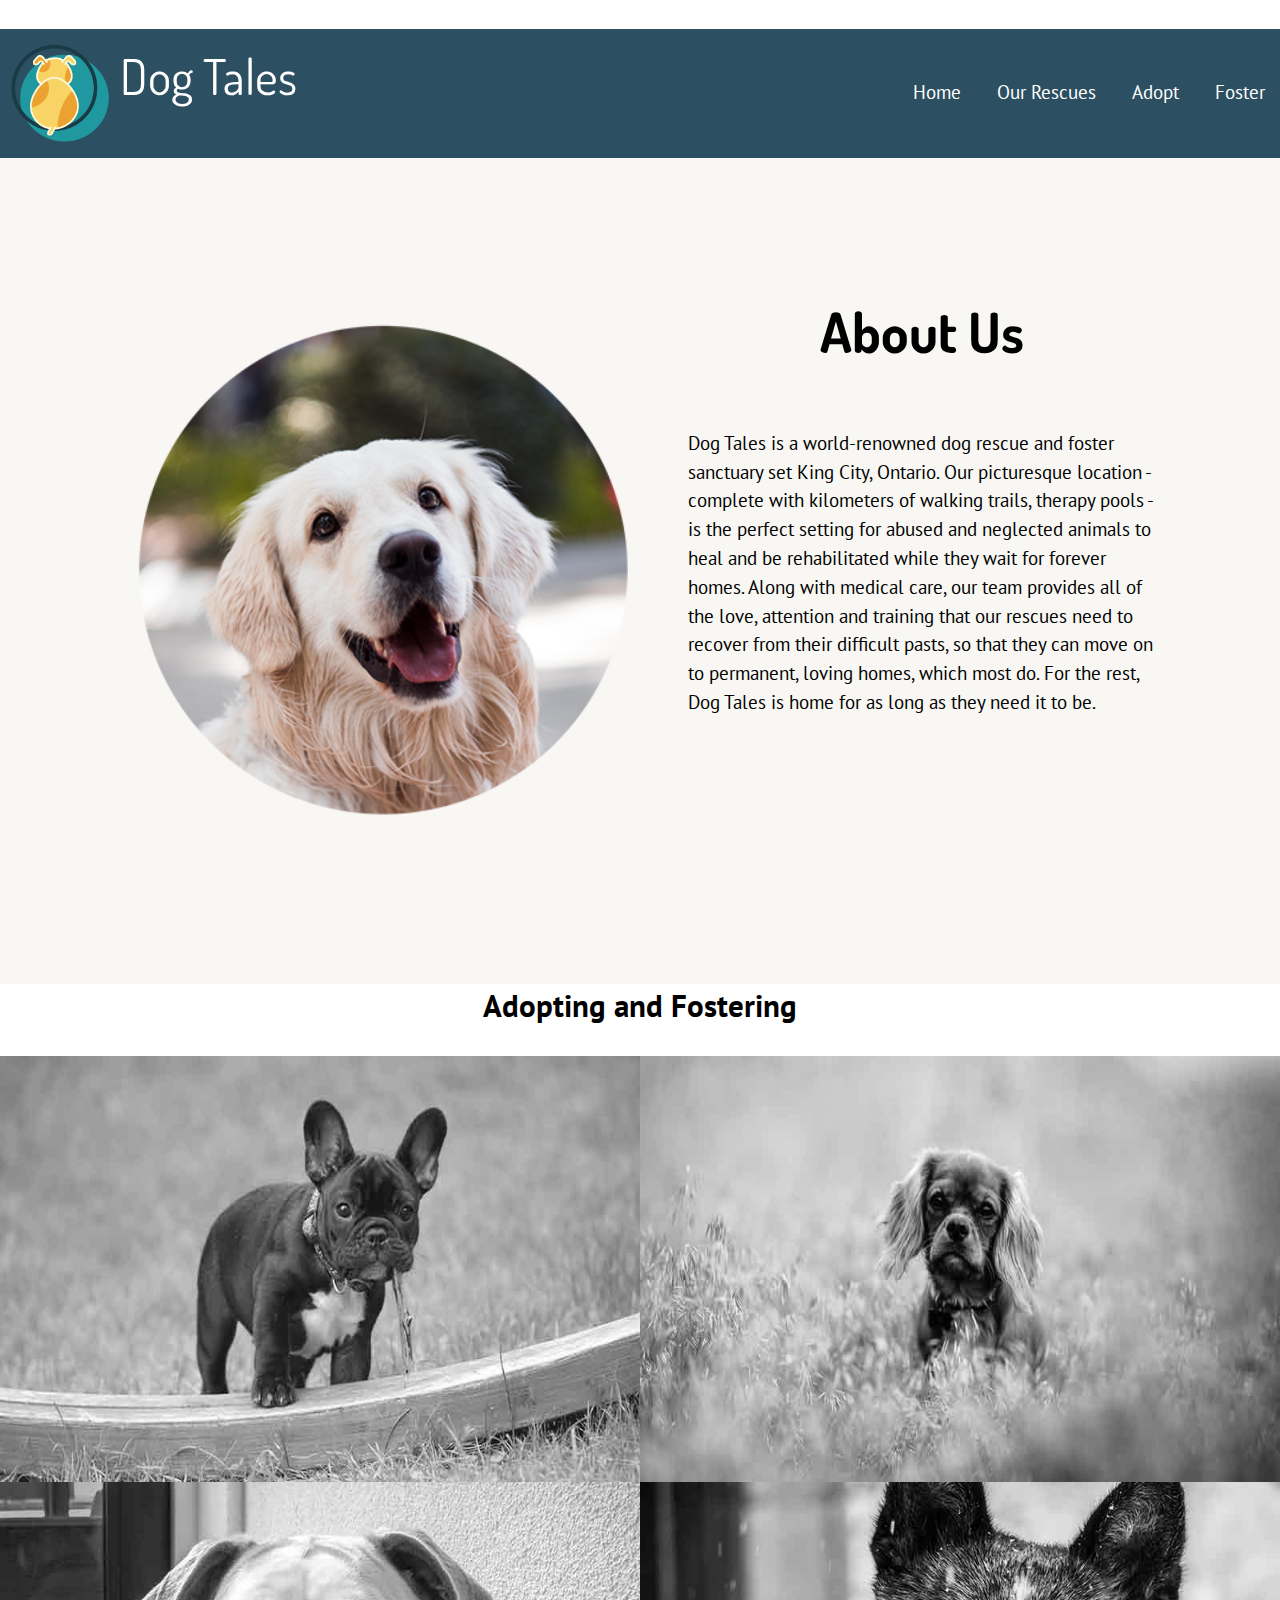
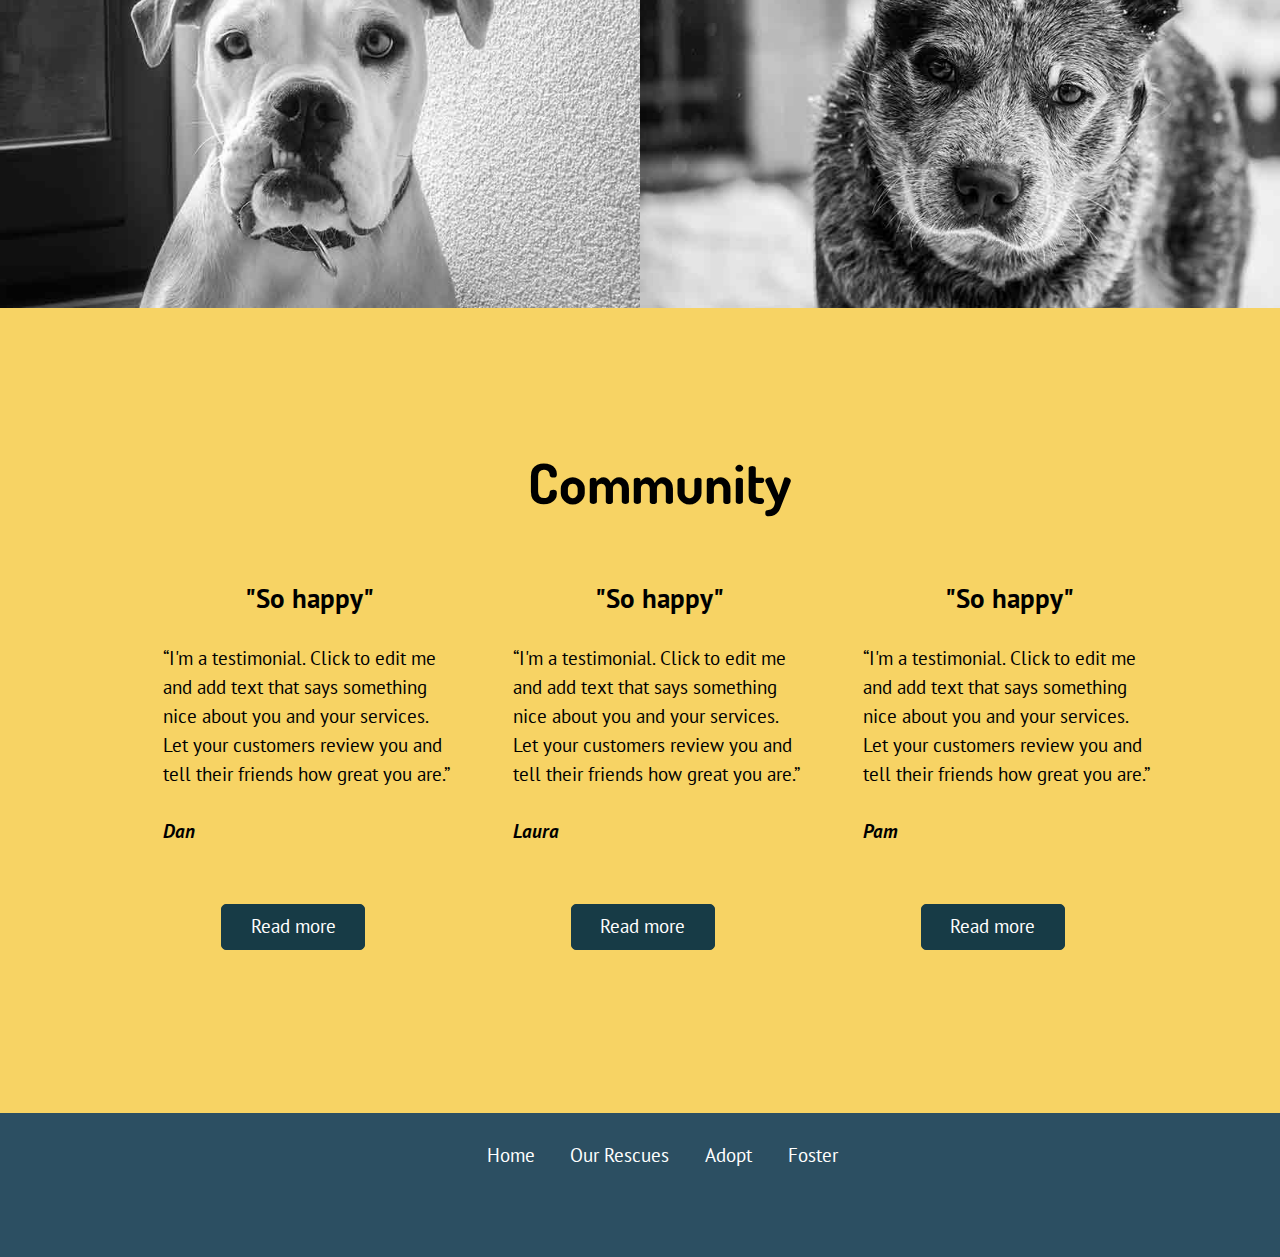
<file: index.html>
<!DOCTYPE html>
<html lang="en" dir="ltr">
<head>
  <meta charset="utf-8">
  <title>Dog Tails</title>
  <meta name="viewport" content="width=device-width,initial-scale=1">
  <link rel="shortcut icon" href="favicon.ico">
  <link rel="icon" href="favicon-196.png" type="image/png">
  <link href="css/modules.css" rel="stylesheet">
  <link href="css/grid.css" rel="stylesheet">
  <link href="css/type.css" rel="stylesheet">
  <link href="css/main.css" rel="stylesheet">
  <link href="https://fonts.googleapis.com/css?family=Dosis|PT+Sans" rel="stylesheet">
</head>

<body>
  <ul class="skip-links">
    <li><a href="#nav"> Jump to Navigation</a></li>
    <li><a href="#main"> Jump to Main content</a></li>
  </ul>
  <header class="grid grid-middle pad-t-1-2 pad-b-1-2" role="banner">
    <div class="unit xs-1 s-1 m-1-3 l-1-3">
      <img src="images/dog-tales-logo.png" alt="" class="logo">
      <span class="nina pad-t-2 pad-1-2 dosis">Dog Tales</span>
    </div>
    <nav class="unit xs-1 s-1 m-2-3 l-2-3 nav pad-t" id="nav" tabindex="0" role="navigation">
      <ul class="text-right list-group">
        <li><a href="index.html" class="island-1-2">Home</a></li>
        <li><a href="rescues.html" class="island-1-2">Our Rescues</a></li>
        <li><a href="adopt.html" class="island-1-2">Adopt</a></li>
        <li><a href="#" class="island-1-2">Foster</a></li>
      </ul>
    </nav>
  </header>
  <main role="main" id="main" tabindex="0">
    <div class="cream">
      <div class="grid about">
        <div class="unit s-1 m-1 l-1-2">
          <img src="images/lab.png" alt="" class="lab img-flex pad-t push">
        </div>
        <div class="unit s-1 m-1 l-1-2">
          <h1 class="tena dosis text-center">About Us</h1>
          <article class="island push-0">Dog Tales is a world-renowned dog rescue and foster sanctuary set King City, Ontario. Our picturesque location - complete with kilometers of walking trails, therapy pools - is the perfect setting for abused and neglected animals to heal and be rehabilitated while they wait for forever homes. Along with medical care, our team provides all of the love, attention and training that our rescues need to recover from their difficult pasts, so that they can move on to permanent, loving homes, which most do. For the rest, Dog Tales is home for as long as they need it to be.</article>
        </div>
      </div>
    </div>
    <!-- adoption and foster section -->
    <section class="grid text-center">
      <div class="unit s-1 m-1 l-1">
        <h2 class="text-center">Adopting and Fostering</h2>
      </div>
      <div class="unit xs-1 s-1 m-1-2 l-1-4">
        <a class="hover-box block relative crop" href="adopt.html">
          <div class="embed embed-3by2">
            <img class="hover-box-img embed-item" src="images/pup.jpg" alt="">
          </div>
          <div class="hover-box-caption island-1-4 w-1 absolute">
            <h2 class="tera push-0 not-bold">Roger</h2>
          </div>
        </a>
      </div>

      <div class="unit xs-1 s-1 m-1-2 l-1-4">
        <a class="hover-box block relative crop" href="adopt.html">
          <div class="embed embed-3by2">
            <img class="hover-box-img embed-item" src="images/cocker-spaniel.jpg" alt="">
          </div>
          <div class="hover-box-caption island-1-4 w-1 absolute">
            <h2 class="tera push-0 not-bold">Rosie</h2>
          </div>
        </a>
      </div>

      <div class="unit xs-1 s-1 m-1-2 l-1-4">
        <a class="hover-box block relative crop" href="adopt.html">
          <div class="embed embed-3by2">
            <img class="hover-box-img embed-item" src="images/boxer.jpg" alt="">
          </div>
          <div class="hover-box-caption island-1-4 w-1 absolute">
            <h2 class="tera push-0 not-bold">Rex</h2>
          </div>
        </a>
      </div>

      <div class="unit xs-1 s-1 m-1-2 l-1-4">
        <a class="hover-box block relative crop" href="adopt.html">
          <div class="embed embed-3by2">
            <img class="hover-box-img embed-item" src="images/old-dog.jpg" alt="">
          </div>
          <div class="hover-box-caption island-1-4 w-1 absolute">
            <h2 class="giga push-0 not-bold">Ruddy</h2>
          </div>
        </a>
      </div>

    </section>
    <!--end of adotpion section -->
    <div class="yellow grid">
      <div class="unit s-1 m-1 l-1">
        <h2 class="tena dosis text-center">Community</h2>
      </div>
      <div class="card unit s-1 m-1 l-1-3 island">
        <h3 class="text-center">"So happy"</h3>
        <article>
          <blockquote>“I'm a testimonial. Click to edit me and add text that says something nice about you and your services. Let your customers review you and tell their friends how great you are.”</blockquote>
          <footer>
            <cite class="bold">Dan</cite>
          </footer>
        </article>
        <a class="btn gutter" href="#">Read more</a>
      </div>
      <div class="card unit s-1 m-1 l-1-3 island">
        <h3 class="text-center">"So happy"</h3>
        <article>
          <blockquote>“I'm a testimonial. Click to edit me and add text that says something nice about you and your services. Let your customers review you and tell their friends how great you are.”</blockquote>
          <footer>
            <cite class="bold">Laura</cite>
          </footer>
        </article>
        <a class="btn gutter" href="#">Read more</a>
      </div>
      <div class="card unit s-1 m-1 l-1-3 island">
        <h3 class="text-center">"So happy"</h3>
        <article>
          <blockquote>“I'm a testimonial. Click to edit me and add text that says something nice about you and your services. Let your customers review you and tell their friends how great you are.”</blockquote>
          <footer>
            <cite class="bold">Pam</cite>
          </footer>
        </article>
        <a class="btn gutter" href="#">Read more</a>
      </div>
    </div>
  </main>
  <footer class="pad-t pad-b footer" role="contentinfo">
    <nav class="unit xs-1 s-1 m-2-3 l-2-3 nav pad-b">
      <ul class="text-right list-group">
        <li><a href="index.html" class="island-1-2">Home</a></li>
        <li><a href="rescues.html" class="island-1-2">Our Rescues</a></li>
        <li><a href="adopt.html" class="island-1-2">Adopt</a></li>
        <li><a href="#" class="island-1-2">Foster</a></li>
      </ul>
    </nav>
  </footer>
</body>
</html>
</file>
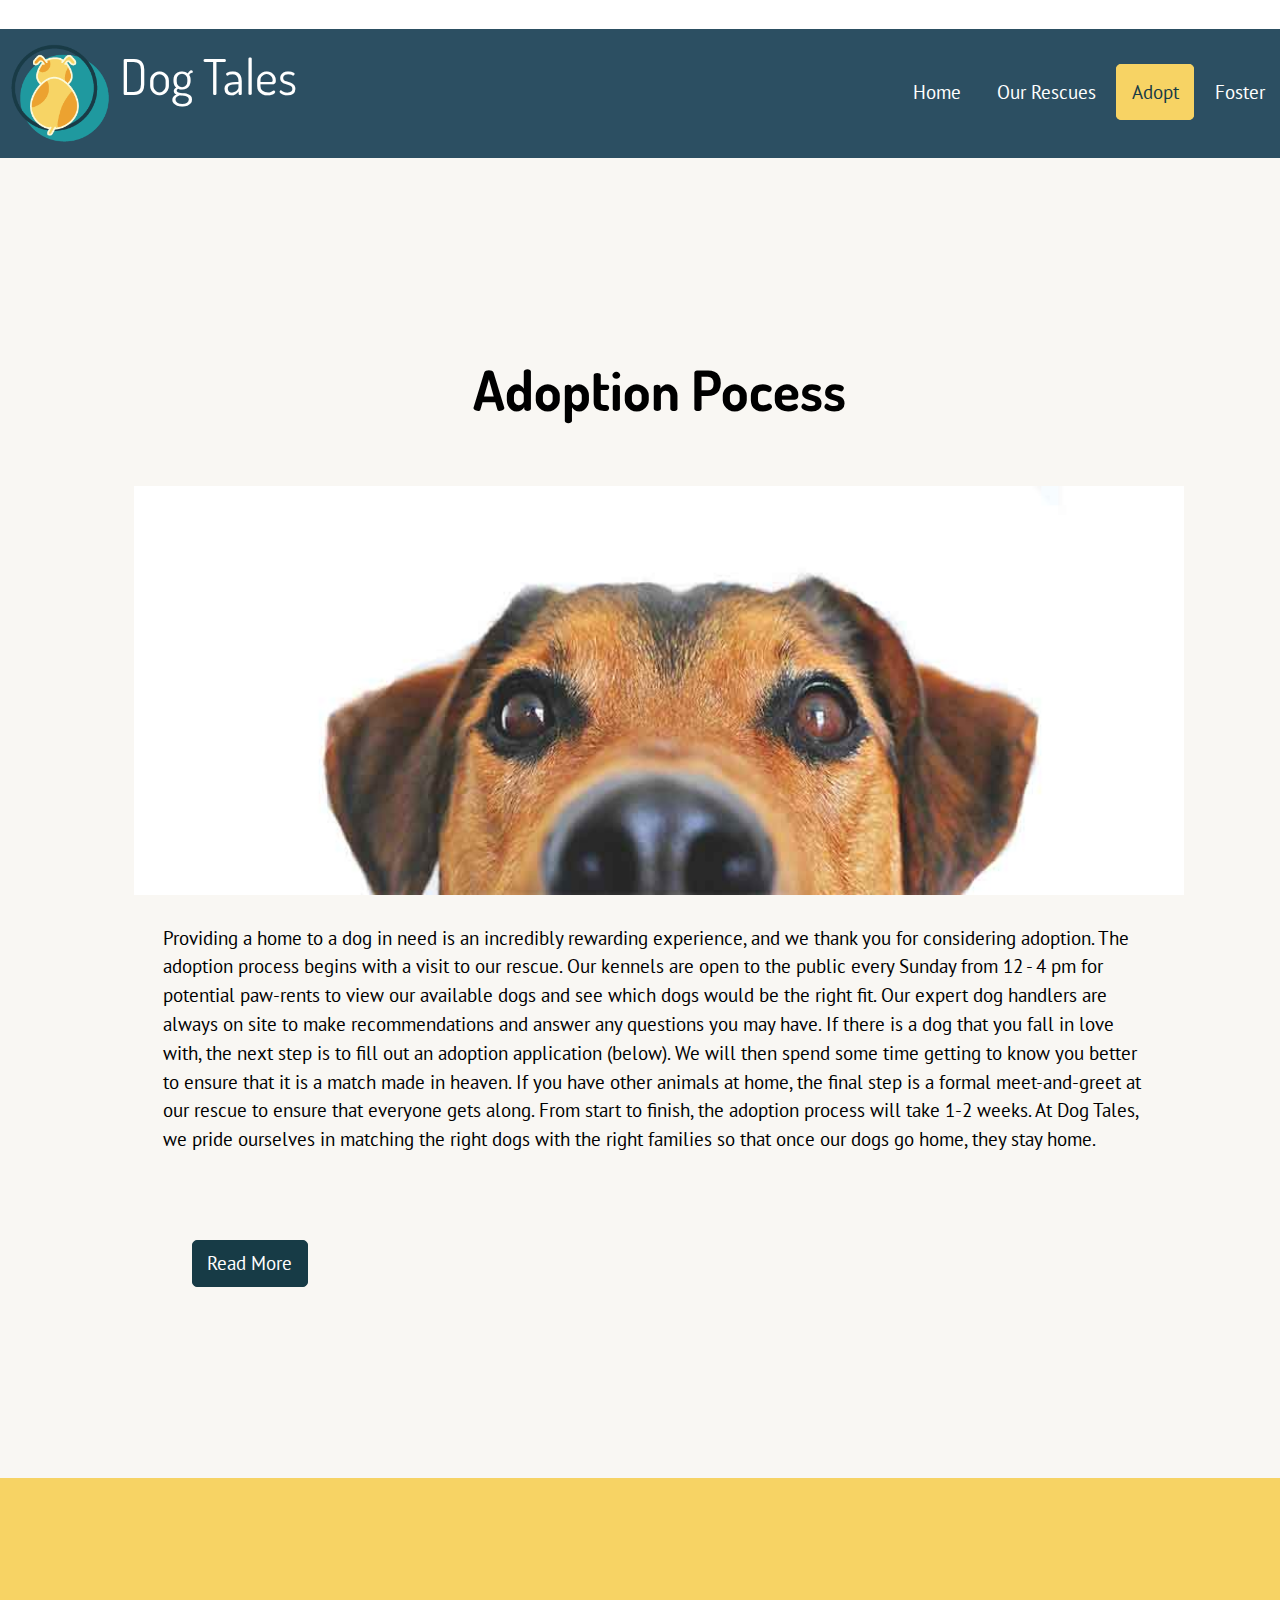
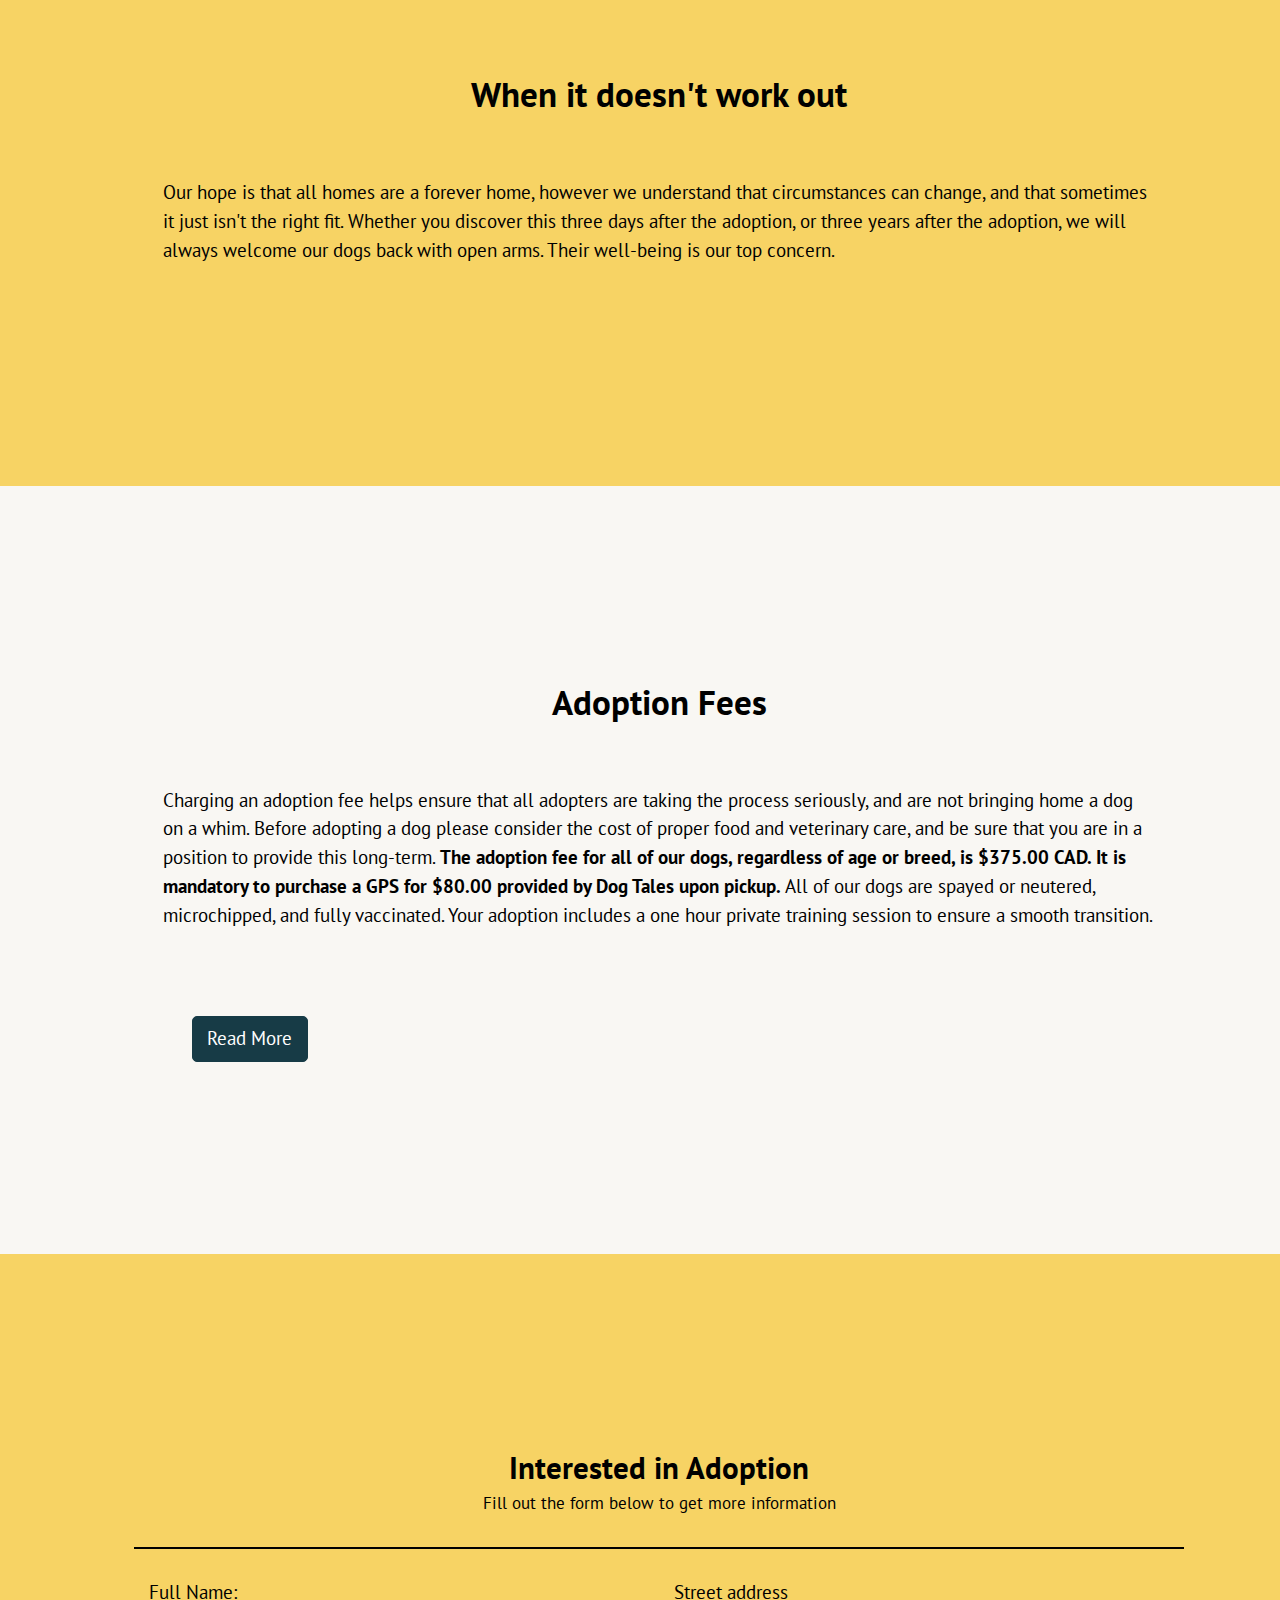
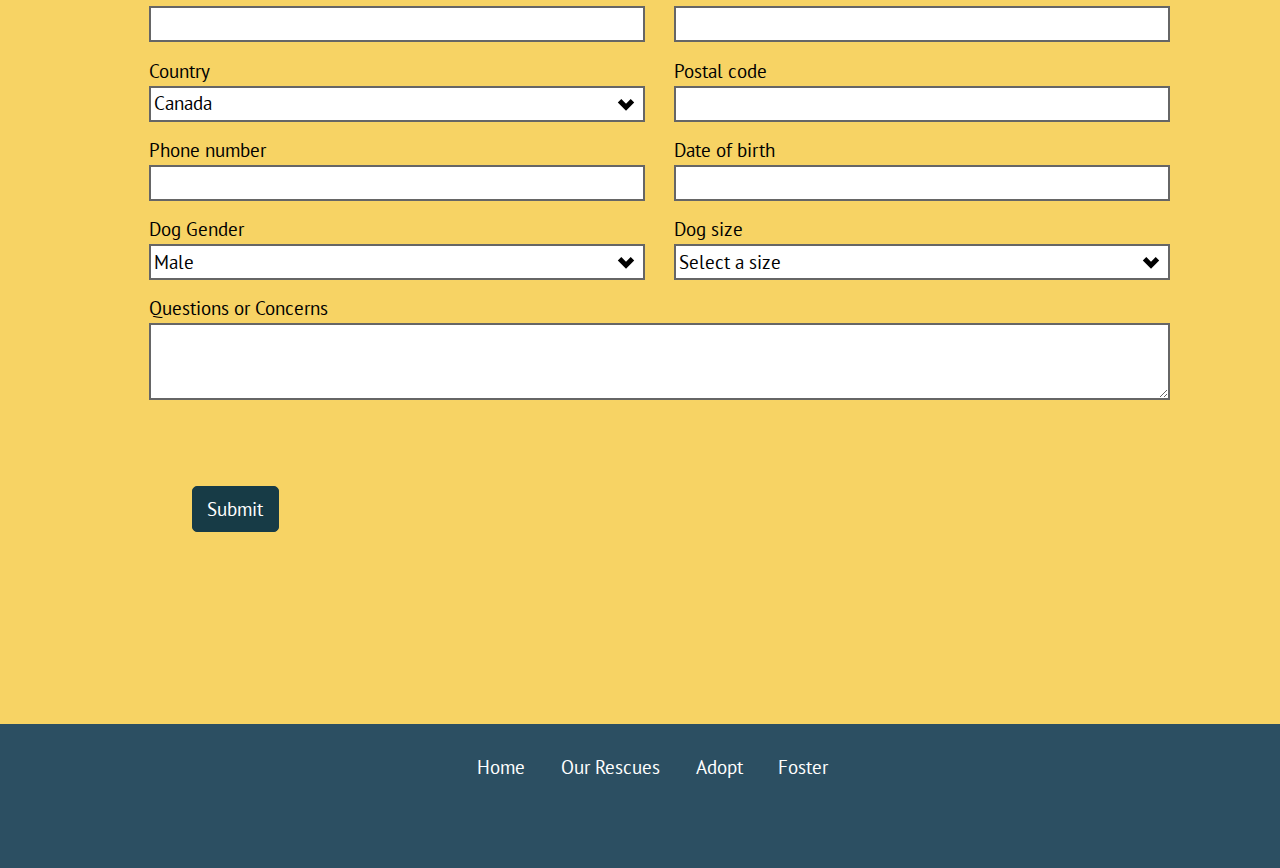
<file: adopt.html>
<!DOCTYPE html>
<html lang="en" dir="ltr">
<head>
  <meta charset="utf-8">
  <title>Dog Tails : Adopt</title>
  <meta name="viewport" content="width=device-width,initial-scale=1">
  <link rel="shortcut icon" href="favicon.ico">
  <link rel="icon" href="favicon-196.png" type="image/png">
  <link href="css/modules.css" rel="stylesheet">
  <link href="css/grid.css" rel="stylesheet">
  <link href="css/type.css" rel="stylesheet">
  <link href="css/main.css" rel="stylesheet">
  <link href="https://fonts.googleapis.com/css?family=Dosis|PT+Sans" rel="stylesheet">
</head>

<body>
  <ul class="skip-links">
    <li><a href="#nav"> Jump to Navigation</a></li>
    <li><a href="#main"> Jump to Main content</a></li>
  </ul>
  <header class="grid grid-middle pad-t-1-2 pad-b-1-2" role="banner">
    <div class="unit xs-1 s-1 m-1-3 l-1-3">
      <img src="images/dog-tales-logo.png" alt="" class="logo">
      <span class="nina pad-t-2 pad-1-2 dosis">Dog Tales</span>
    </div>
    <nav class="unit xs-1 s-1 m-2-3 l-2-3 nav pad-t" id="nav" tabindex="0" role="navigation">
      <ul class="text-right list-group">
        <li><a href="index.html" class="island-1-2">Home</a></li>
        <li><a href="rescues.html" class="island-1-2">Our Rescues</a></li>
        <li><a href="adopt.html" class="island-1-2 current">Adopt</a></li>
        <li><a href="#" class="island-1-2">Foster</a></li>
      </ul>
    </nav>
  </header>
  <main role="main" id="main" tabindex="0">
    <div class="cream">
      <div class="grid about">
        <div class="unit s-1 m-1 l-1">
          <h1 class="tena dosis text-center pad-t-2">Adoption Pocess</h1>
          <div class="embed embed-24by10 unit s-1 m-1 l-1">
            <img src="images/banner-dog.jpg" alt="" class="banner-dog embed-item img-flex pad-t push">
          </div>
          <article class="island push-0">Providing a home to a dog in need is an incredibly rewarding experience, and we thank you for considering adoption. The adoption process begins with a visit to our rescue. Our kennels are open to the public every Sunday from 12 - 4 pm for potential paw-rents to view our available dogs and see which dogs would be the right fit. Our expert dog handlers are always on site to make recommendations and answer any questions you may have. If there is a dog that you fall in love with, the next step is to fill out an adoption application (below). We will then spend some time getting to know you better to ensure that it is a match made in heaven. If you have other animals at home, the final step is a formal meet-and-greet at our rescue to ensure that everyone gets along. From start to finish, the adoption process will take 1-2 weeks. At Dog Tales, we pride ourselves in matching the right dogs with the right families so that once our dogs go home, they stay home.
          </article>
          <a href="#" class="btn push-2">Read More</a>
        </div>
      </div>
    </div>
    <div class="unit s-1 m-1 l-1 yellow about">
      <div class="unit s-1 m-1 l-1">
        <h2 class="exa text-center pad-t-2">When it doesn't work out</h2>
        <article class="island push-2">Our hope is that all homes are a forever home, however we understand that circumstances can change, and that sometimes it just isn't the right fit. Whether you discover this three days after the adoption, or three years after the adoption, we will always welcome our dogs back with open arms. Their well-being is our top concern.</article>
      </div>
    </div>
    <div class="unit s-1 m-1 l-1 cream about">
      <h2 class="exa text-center pad-t-2">Adoption Fees</h2>
      <p class="island push-0">Charging an adoption fee helps ensure that all adopters are taking the process seriously, and are not bringing home a dog on a whim. Before adopting a dog please consider the cost of proper food and veterinary care, and be sure that you are in a position to provide this long-term. <strong>The adoption fee for all of our dogs, regardless of age or breed, is $375.00 CAD. It is mandatory to purchase a GPS for $80.00 provided by Dog Tales upon pickup.</strong> All of our dogs are spayed or neutered, microchipped, and fully vaccinated. Your adoption includes a one hour private training session to ensure a smooth transition.</p>
      <a href="#" class="btn push-2">Read More</a>
    </div>
    <!--application-->
    <div class="yellow">
      <form action="https://formspree.io/carl0128@algonquinlive.com" method="POST">
        <h2 class="green-type push-0 text-center pad-t-2">Interested in Adoption</h2>
        <p class="milli text-center">Fill out the form below to get more information</p>
        <hr>
        <div class="grid">
          <div class="unit s-1 m-1-2 l-1-2 gutter-1-2">
            <label for="text">Full Name:</label>
            <input class="push-1-2" id="text" name="firstname" required>
          </div>

          <div class="unit s-1 m-1-2 l-1-2 gutter-1-2">
            <label for="name">Street address</label>
            <input class="push-1-2" id="name">
          </div>

          <div class="unit s-1 m-1-2 l-1-2 gutter-1-2">
            <label for="time">Country</label>
            <select class="push-1-2" id="time" name="_subject">
              <option>Canada</option>
              <option>United States</option>
              <option>Europe</option>
              <option>South America</option>
              <option>Asia</option>
              <option>Africa</option>
            </select>
          </div>

          <div class="unit s-1 m-1-2 l-1-2 push-1-2 gutter-1-2">
            <label for="range">Postal code</label>
            <input id="range">
          </div>

          <div class="unit s-1 m-1-2 l-1-2 push-1-2 gutter-1-2">
            <label for="tel">Phone number</label>
            <input id="tel">
          </div>

          <div class="unit s-1 m-1-2 l-1-2 push-0 gutter-1-2">
            <label for="date">Date of birth</label>
            <input id="date" name="date" required>
          </div>
          <div class="unit s-1 m-1-2 l-1-2 gutter-1-2">
            <label for="gender">Dog Gender</label>
            <select class="push-1-2" id="gender" name="gender">
              <option>Male</option>
              <option>Female</option>
              <option>Other</option>
            </select>
          </div>

          <div class="unit s-1 m-1-2 l-1-2 gutter-1-2">
            <label for="subject">Dog size</label>
            <select class="push-1-2" id="subject" name="_subject">
              <option>Select a size</option>
              <option>Very small (hand size)</option>
              <option>Small (1/2 way up shin height)</option>
              <option>Medium (Knee height)</option>
              <option>Large (Thigh height)</option>
              <option>Very Large (Hip Height)</option>
            </select>
          </div>

        </div>

        <div class="gutter-1-2">
          <label for="details">Questions or Concerns</label>
          <textarea class="push" id="details" name="message" required></textarea>
        </div>

        <div>
          <button class="btn push-2" type="submit">Submit</button>
        </div>
      </form>
    </div>

  </main>
  <footer class="pad-t pad-b footer island" role="contentinfo">
    <nav class="unit xs-1 s-1 m-2-3 l-2-3 nav pad-b">
      <ul class="text-right list-group">
        <li><a href="index.html" class="island-1-2">Home</a></li>
        <li><a href="rescues.html" class="island-1-2">Our Rescues</a></li>
        <li><a href="adopt.html" class="island-1-2">Adopt</a></li>
        <li><a href="#" class="island-1-2">Foster</a></li>
      </ul>
    </nav>
  </footer>
</body>
</html>
</file>
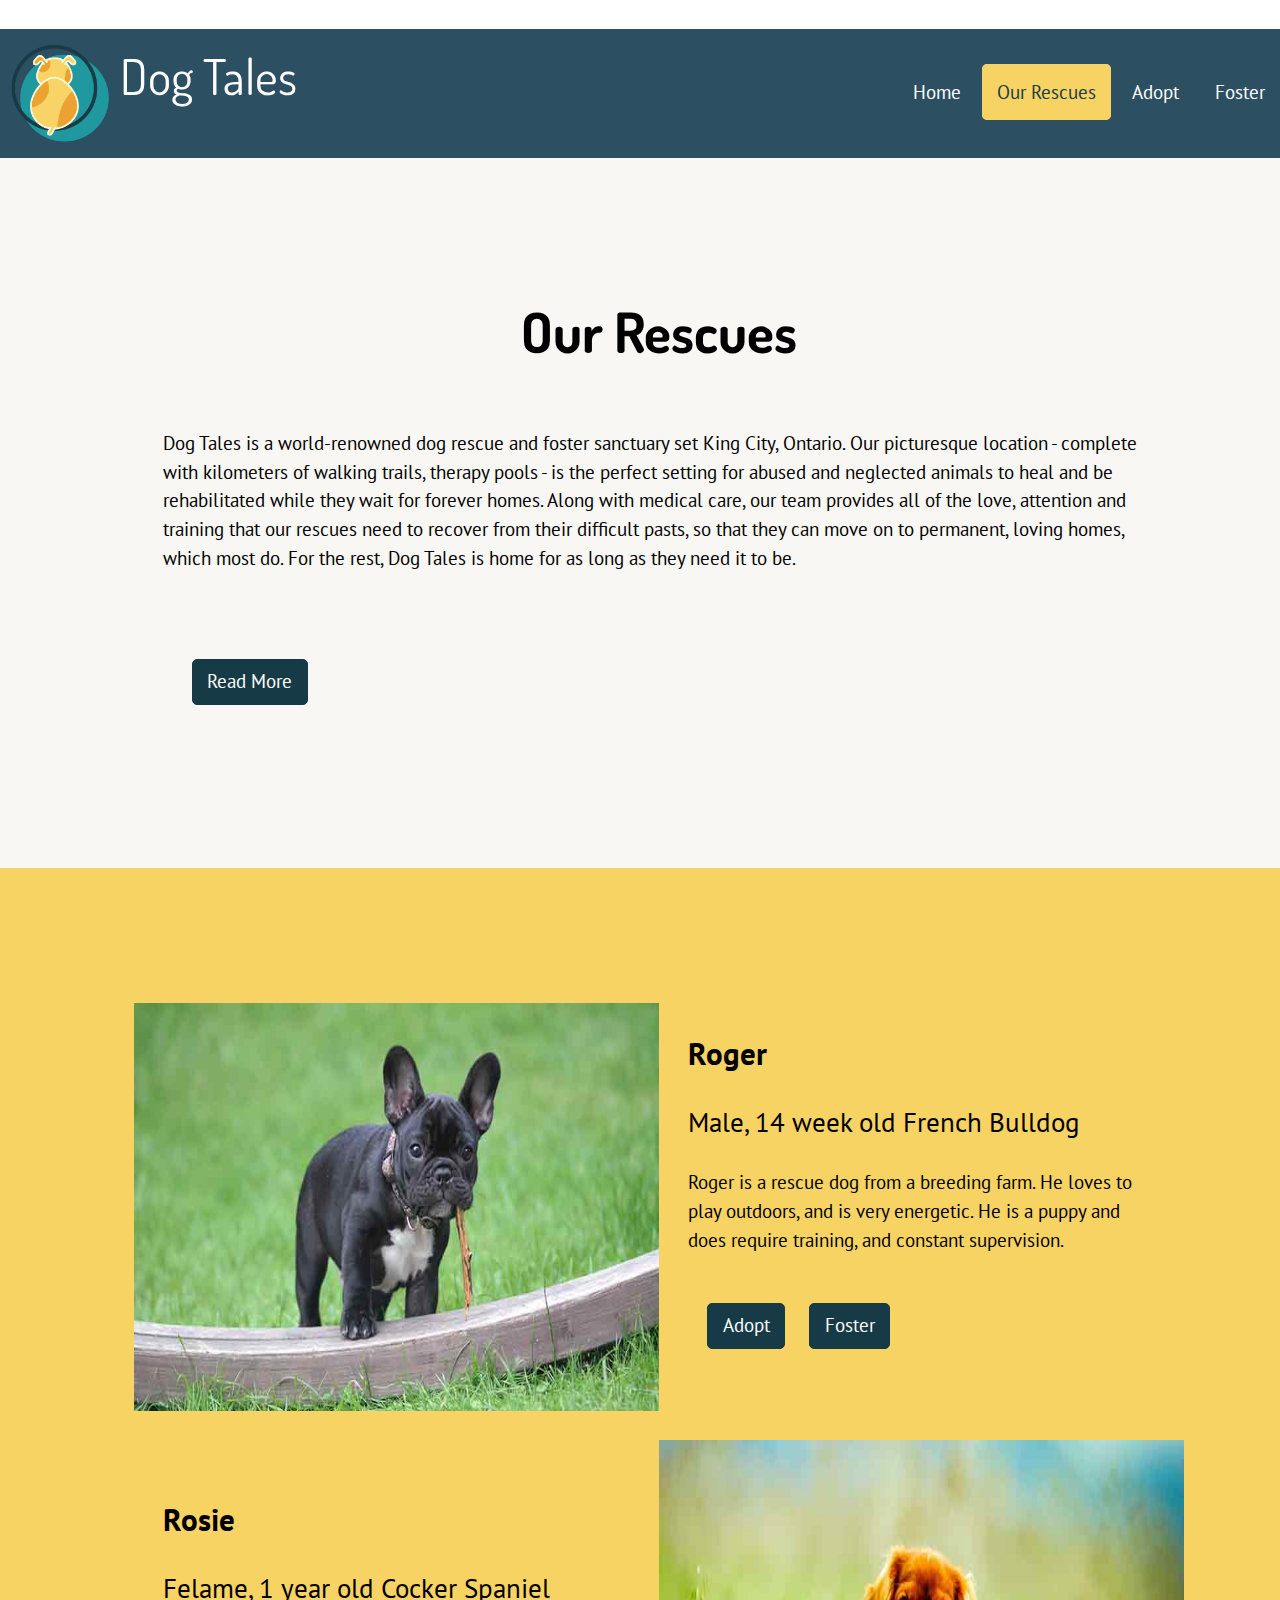
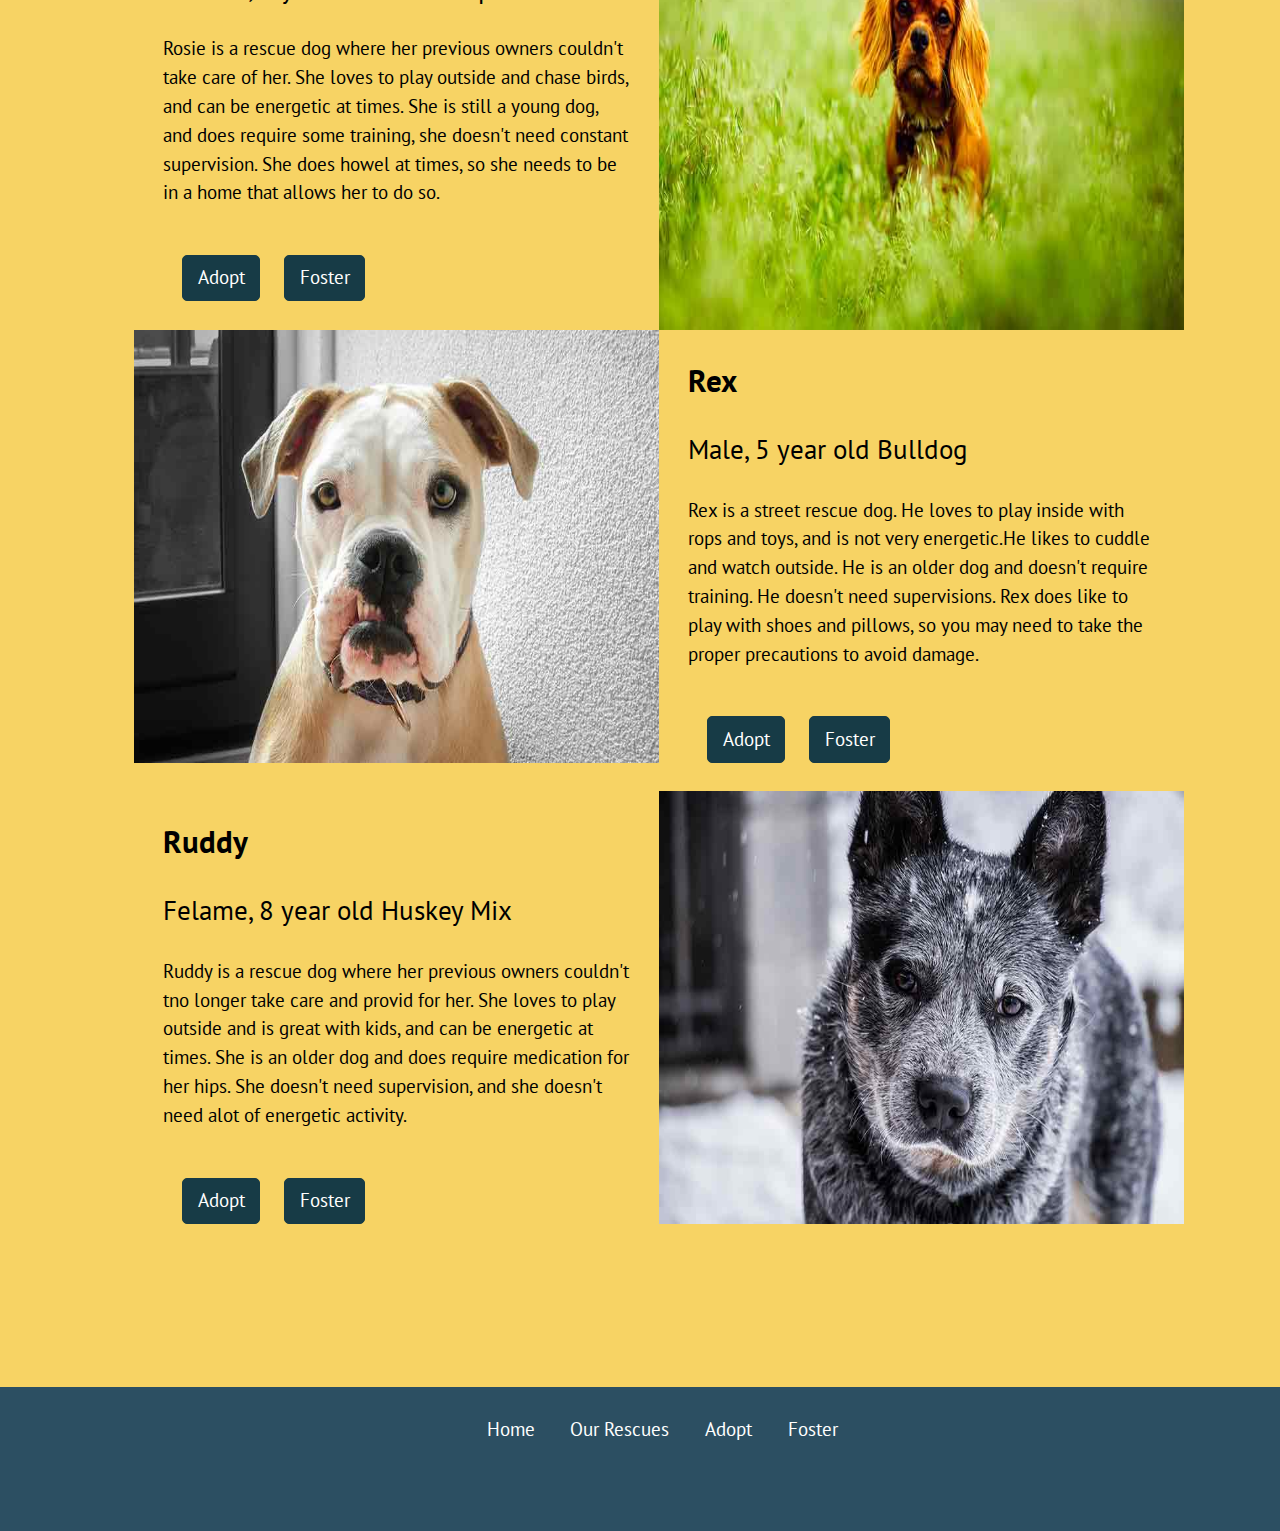
<file: rescues.html>
<!DOCTYPE html>
<html lang="en" dir="ltr">
<head>
  <meta charset="utf-8">
  <title>Dog Tails : Rescues</title>
  <meta name="viewport" content="width=device-width,initial-scale=1">
  <link rel="shortcut icon" href="favicon.ico">
  <link rel="icon" href="favicon-196.png" type="image/png">
  <link href="css/modules.css" rel="stylesheet">
  <link href="css/grid.css" rel="stylesheet">
  <link href="css/type.css" rel="stylesheet">
  <link href="css/main.css" rel="stylesheet">
  <link href="https://fonts.googleapis.com/css?family=Dosis|PT+Sans" rel="stylesheet">
</head>

<body>
  <ul class="skip-links">
    <li><a href="#nav"> Jump to Navigation</a></li>
    <li><a href="#main"> Jump to Main content</a></li>
  </ul>
  <header class="grid grid-middle pad-t-1-2 pad-b-1-2" role="banner">
    <div class="unit xs-1 s-1 m-1-3 l-1-3">
      <img src="images/dog-tales-logo.png" alt="" class="logo">
      <span class="nina pad-t-2 pad-1-2 dosis">Dog Tales</span>
    </div>
    <nav class="unit xs-1 s-1 m-2-3 l-2-3 nav pad-t" id="nav" tabindex="0" role="navigation">
      <ul class="text-right list-group">
        <li><a href="index.html" class="island-1-2">Home</a></li>
        <li><a href="rescues.html" class="island-1-2 current">Our Rescues</a></li>
        <li><a href="adopt.html" class="island-1-2">Adopt</a></li>
        <li><a href="#" class="island-1-2">Foster</a></li>
      </ul>
    </nav>
  </header>
  <main role="main" id="main" tabindex="0">
    <div class="cream">
      <div class="grid about">
        <div class="unit s-1 m-1 l-1">
          <h1 class="tena dosis text-center">Our Rescues</h1>
          <article class="island push-0">Dog Tales is a world-renowned dog rescue and foster sanctuary set King City, Ontario. Our picturesque location - complete with kilometers of walking trails, therapy pools - is the perfect setting for abused and neglected animals to heal and be rehabilitated while they wait for forever homes. Along with medical care, our team provides all of the love, attention and training that our rescues need to recover from their difficult pasts, so that they can move on to permanent, loving homes, which most do. For the rest, Dog Tales is home for as long as they need it to be.</article>
          <a href="#" class="btn push">Read More</a>
        </div>
      </div>
    </div>

    <div class="yellow grid">
      <div class="embed embed-24by10 unit s-1 m-1 l-1-2">
        <img src="images/pup.jpg" alt="" class="embed-item img-flex pad-b">
      </div>
      <div class="unit s-1 m-1 l-1-2 gutter">
        <h2 class="pad-t">Roger</h2>
        <h3 class="not-bold">Male, 14 week old French Bulldog</h3>
        <p>Roger is a rescue dog from a breeding farm. He loves to play outdoors, and is very energetic. He is a puppy and does require training, and constant supervision.</p>
        <a href="#" class="btn btn-2 push">Adopt</a>
        <a href="#" class="btn btn-2 push">Foster</a>
      </div>

      <div class="unit s-1 m-1 l-1-2 gutter">
        <h2 class="pad-t-2">Rosie</h2>
        <h3 class="not-bold">Felame, 1 year old Cocker Spaniel</h3>
        <p>Rosie is a rescue dog where her previous owners couldn't take care of her. She loves to play outside and chase birds, and can be energetic at times. She is still a young dog, and does require some training, she doesn't need constant supervision. She does howel at times, so she needs to be in a home that allows her to do so.</p>
        <a href="#" class="btn btn-2 push">Adopt</a>
        <a href="#" class="btn btn-2 push">Foster</a>
      </div>
      <div class="embed embed-4by1 unit s-1 m-1 l-1-2">
        <img src="images/cocker-spaniel.jpg" alt="" class="embed-item img-flex">
      </div>

      <div class="embed embed-24by10 unit s-1 m-1 l-1-2">
        <img src="images/boxer.jpg" alt="" class="embed-item img-flex pad-b">
      </div>
      <div class="unit s-1 m-1 l-1-2 gutter">
        <h2 class="pad-t">Rex</h2>
        <h3 class="not-bold">Male, 5 year old Bulldog</h3>
        <p>Rex is a street rescue dog. He loves to play inside with rops and toys, and is not very energetic.He likes to cuddle and watch outside. He is an older dog and doesn't require training. He doesn't need supervisions. Rex does like to play with shoes and pillows, so you may need to take the proper precautions to avoid damage.</p>
        <a href="#" class="btn btn-2 push">Adopt</a>
        <a href="#" class="btn btn-2 push">Foster</a>
      </div>

      <div class="unit s-1 m-1 l-1-2 gutter">
        <h2 class="pad-t">Ruddy</h2>
        <h3 class="not-bold">Felame, 8 year old Huskey Mix</h3>
        <p>Ruddy is a rescue dog where her previous owners couldn't tno longer take care and provid for her. She loves to play outside and is great with kids, and can be energetic at times. She is an older dog and does require medication for her hips. She doesn't need supervision, and she doesn't need alot of energetic activity.</p>
        <a href="#" class="btn btn-2 push">Adopt</a>
        <a href="#" class="btn btn-2 push">Foster</a>
      </div>
      <div class="embed embed-3by1 unit s-1 m-1 l-1-2">
        <img src="images/old-dog.jpg" alt="" class="embed-item img-flex pad-b">
      </div>
    </div>
  </main>
  <footer class="pad-t pad-b footer" role="contentinfo">
    <nav class="unit xs-1 s-1 m-2-3 l-2-3 nav pad-b">
      <ul class="text-right list-group">
        <li><a href="index.html" class="island-1-2">Home</a></li>
        <li><a href="rescues.html" class="island-1-2">Our Rescues</a></li>
        <li><a href="adopt.html" class="island-1-2">Adopt</a></li>
        <li><a href="#" class="island-1-2">Foster</a></li>
      </ul>
    </nav>
  </footer>
</body>
</html>
</file>
<file: css/modules.css>
/*
 * Modulifier || Code released under the UNLICENSE
 * Code under other copyrights & licenses listed below.
 * https://modulifier.web-dev.tools/#responsive;images;list-group;embed;media-object;icons;hidden;positioning;nice-lists;forms;buttons;accessibility;print
 */

@-moz-viewport { width: device-width; scale: 1; }
@-ms-viewport { width: device-width; scale: 1; }
@-o-viewport { width: device-width; scale: 1; }
@-webkit-viewport { width: device-width; scale: 1; }
@viewport { width: device-width; scale: 1; }

html {
  box-sizing: border-box;
  -moz-text-size-adjust: 100%;
  -ms-text-size-adjust: 100%;
  -webkit-text-size-adjust: 100%;
  text-size-adjust: 100%;
}

*, *::before, *::after {
  box-sizing: inherit;
}

body {
  margin: 0;
}

article,
aside,
details,
figcaption,
figure,
footer,
header,
main,
menu,
nav,
section,
summary {
  display: block;
}

audio,
canvas,
progress,
video {
  display: inline-block;
  vertical-align: baseline;
}

template {
  display: none;
}

details {
  cursor: pointer;
}

audio:not([controls]) {
  display: none;
  height: 0;
}

a,
area,
button,
input,
label,
select,
textarea,
[tabindex] {
  -ms-touch-action: manipulation;
  touch-action: manipulation;
}

img {
  border: 0;
}

.img-flex,
.img-flex img {
  display: block;
  width: 100%;
}

svg {
  fill: currentColor;
}

svg:not(:root) {
  overflow: hidden;
}

svg.img-flex {
  width: 100%;
  height: 100%;
}

.image-replacement, .ir {
  overflow: hidden;
  direction: ltr;
  text-align: left;
  text-indent: 100%;
  white-space: nowrap;
}

.list-group, .list-group-inline, .list-group--inline {
  padding-left: 0;
  list-style-type: none;
}

.list-group > dd {
  margin-left: 0;
}

.list-group-inline::before,
.list-group-inline::after,
.list-group--inline::before,
.list-group--inline::after {
  content: "";
  display: table;
}

.list-group-inline::after,
.list-group--inline::after {
  clear: both;
}

.list-group-inline > li,
.list-group--inline > li {
  display: inline-block;
}

.list-group-inline > dt,
.list-group--inline > dt {
  clear: left;
  float: left;
  width: 11em;
}

.list-group-inline > dd,
.list-group--inline > dd {
  float: left;
  min-width: 12em;
}

.embed {
  margin-left: 0;
  margin-right: 0;
  overflow: hidden;
  position: relative;
  width: 100%;
}

.embed-1by1, .embed--1by1 {
  padding-top: 100%; /* Square */
}

.embed-4by3, .embed--4by3 {
  padding-top: 75%; /* Traditional TV/computer screens */
}

.embed-iso216, .embed--iso216 {
  padding-top: 70.92%; /* A-standard paper sizes */
}

.embed-3by2, .embed--3by2 {
  padding-top: 66.6%; /* Classic 35 mm film & most digital photos, landscape */
}

.embed-2by3, .embed--2by3 {
  padding-top: 150%; /* Classic 35 mm film & most digital photos, portrait */
}

.embed-golden, .embed--golden {
  padding-top: 61.8%; /* The Golden Ratio */
}

.embed-16by9, .embed--16by9 {
  padding-top: 56.25%; /* HD TV */
}

.embed-185by100, .embed--185by100 {
  padding-top: 54.05%; /* Common widescreen cinema */
}

.embed-24by10, .embed--24by10 {
  padding-top: 41.667%; /* Widescreen cinema: 2.4:1 */
}

.embed-3by1, .embed--3by1 {
  padding-top: 33.3333%; /* Panorama photos */
}

.embed-4by1, .embed--4by1 {
  padding-top: 25%; /* Polyvision */
}

.embed-5by1, .embed--5by1 {
  padding-top: 20%; /* Really wide... */
}

.embed-item, .embed__item {
  min-height: 100%;
  left: 0;
  position: absolute;
  top: 0;
  width: 100%;
}

.media {
  overflow: hidden;
}

.media-img, .media__img {
  float: left;
}

.media-img-reversed, .media__img--reversed {
  float: right;
}

.media-img-stacked, .media__img--stacked {
  float: none;
}

.media-body, .media__body {
  overflow: hidden;
  min-width: 12em; /* Slightly less than 200px, responsiveness built in */
}

.icon {
  display: inline-block;
  position: relative;
  background: transparent none no-repeat center center;
  background-size: contain;
  vertical-align: middle;
}

.i-16, .i--16 {
  height: 16px;
  width: 16px;
}

.i-18, .i--18 {
  height: 18px;
  width: 18px;
}

.i-20, .i--20 {
  height: 20px;
  width: 20px;
}

.i-24, .i--24 {
  height: 24px;
  width: 24px;
}

.i-32, .i--32 {
  height: 32px;
  width: 32px;
}

.i-48, .i--48 {
  height: 48px;
  width: 48px;
}

.i-64, .i--64 {
  height: 64px;
  width: 64px;
}

.i-96, .i--96 {
  height: 96px;
  width: 96px;
}

.i-128, .i--128 {
  height: 128px;
  width: 128px;
}

.i-192, .i--192 {
  height: 192px;
  width: 192px;
}

.i-256, .i--256 {
  height: 256px;
  width: 256px;
}

.icon img,
.icon svg {
  left: 0;
  height: 100%;
  position: absolute;
  top: 0;
  width: 100%;
  fill: currentColor;
}

.icon-label {
  vertical-align: middle;
}

.icon-link,
.icon-link:focus,
.icon-link:hover {
  text-decoration: none;
}

[hidden], .hidden {
  /* stylelint-disable declaration-no-important */
  display: none !important;
  visibility: hidden !important;
  /* stylelint-enable */
}

.visually-hidden {
  height: 1px;
  margin: -1px;
  overflow: hidden;
  padding: 0;
  position: absolute;
  width: 1px;
  border: 0;
  clip: rect(0 0 0 0);
  clip-path: inset(50%);
}

.visually-hidden.focusable:active, .visually-hidden.focusable:focus {
  height: auto;
  margin: 0;
  overflow: visible;
  position: static;
  width: auto;
  clip: auto;
  clip-path: none;
}

.invisible {
  visibility: hidden;
}

.chop,
.crop {
  overflow: hidden;
}

.truncate {
  max-width: 100%;
  overflow: hidden;
  width: 100%;
  text-overflow: ellipsis;
  white-space: nowrap;
}

.scrollable {
  max-width: 100%;
  overflow-x: auto;
  overflow-y: hidden;
  -webkit-overflow-scrolling: touch;
}

.clearfix::after {
  content: " ";
  display: block;
  clear: both;
}

.left {
  float: left;
}

.right {
  float: right;
}

.center-text,
.center-flow {
  text-align: center;
}

.center-block {
  margin-left: auto;
  margin-right: auto;
}

.no-auto-margins,
.not-centered {
  /* stylelint-disable declaration-no-important */
  margin-left: 0 !important;
  margin-right: 0 !important;
  /* stylelint-enable */
}

.center-content,
.center-content-vertical,
.center-contents,
.center-contents-vertical {
  display: -webkit-flex;
  display: -ms-flexbox;
  display: flex;
  -webkit-justify-content: center;
  -ms-flex-pack: center;
  justify-content: center;
  -webkit-align-items: center;
  -ms-flex-align: center;
  align-items: center;
  -webkit-align-content: center;
  -ms-flex-line-pack: center;
  align-content: center;
  -webkit-flex-direction: column wrap;
  -ms-flex-direction: column wrap;
  flex-flow: column wrap;
}

.center-content-start,
.center-content-vertical-start,
.center-contents-start,
.center-contents-vertical-start {
  display: -webkit-flex;
  display: -ms-flexbox;
  display: flex;
  -webkit-justify-content: center;
  -ms-flex-pack: center;
  justify-content: center;
  -webkit-flex-direction: column wrap;
  -ms-flex-direction: column wrap;
  flex-flow: column wrap;
}

.center-content-horizontal,
.center-contents-horizontal {
  display: -webkit-flex;
  display: -ms-flexbox;
  display: flex;
  -webkit-justify-content: center;
  -ms-flex-pack: center;
  justify-content: center;
  -webkit-align-items: center;
  -ms-flex-align: center;
  align-items: center;
  -webkit-align-content: center;
  -ms-flex-line-pack: center;
  align-content: center;
  -webkit-flex-direction: row wrap;
  -ms-flex-direction: row wrap;
  flex-flow: row wrap;
}

.inline {
  display: inline;
}

.block {
  display: block;
}

.inline-block, .ib {
  display: inline-block;
}

.valign-top {
  vertical-align: top;
}

.valign-bottom {
  vertical-align: bottom;
}

.valign-middle {
  vertical-align: middle;
}

.fixed {
  position: fixed;
}

.relative {
  position: relative;
}

[class*="pin-"],
.absolute {
  position: absolute;
}

.static {
  position: static;
}

.zindex-1 {
  z-index: 1;
}

.zindex-2 {
  z-index: 2;
}

.zindex-3 {
  z-index: 3;
}

.zindex-1000 {
  z-index: 1000;
}

.pin-top-left,
.pin-left-top,
.pin-tl,
.pin-lt {
  top: 0;
  left: 0;
}

.pin-top-right,
.pin-right-top,
.pin-tr,
.pin-rt {
  top: 0;
  right: 0;
}

.pin-bottom-left,
.pin-left-bottom,
.pin-bl,
.pin-lb {
  bottom: 0;
  left: 0;
}

.pin-bottom-right,
.pin-right-bottom,
.pin-br,
.pin-rb {
  bottom: 0;
  right: 0;
}

.pin-top-center,
.pin-center-top,
.pin-tc,
.pin-ct {
  left: 50%;
  top: 0;
  transform: translateX(-50%);
}

.pin-bottom-center,
.pin-center-bottom,
.pin-bc,
.pin-cb {
  bottom: 0;
  left: 50%;
  transform: translateX(-50%);
}

.pin-center-left,
.pin-left-center,
.pin-cl,
.pin-lc {
  left: 0;
  top: 50%;
  transform: translateY(-50%);
}

.pin-center-right,
.pin-right-center,
.pin-cr,
.pin-rc {
  right: 0;
  top: 50%;
  transform: translateY(-50%);
}

.pin-center, .pin-c {
  left: 50%;
  top: 50%;
  transform: translate(-50%, -50%);
}

.width-quarter, .w-1-4 {
  width: 25%;
}

.width-half, .w-1-2 {
  width: 50%;
}

.width-full, .w-1 {
  width: 100%;
}

.height-quarter, .h-1-4 {
  height: 25%;
}

.height-half, .h-1-2 {
  height: 50%;
}

.height-full, .h-1 {
  height: 100%;
}

.height-win-quarter, .h-w-1-4 {
  height: 25vh;
  max-height: 46em;
}

.height-win-half, .h-w-1-2 {
  height: 50vh;
  max-height: 46em;
}

.height-win-full, .h-w-1 {
  height: 100vh;
  max-height: 46em;
}

ul {
  list-style-type: none;
}

ul > li::before {
  content: "·";
  float: left;
  margin-left: -1.6em;
  width: 1.3em;
  text-align: right;
}

ol {
  counter-reset: ol-simple-numbers;
  list-style-type: none;
}

ol > li::before {
  float: left;
  margin-left: -1.6em;
  width: 1.3em;
  counter-increment: ol-simple-numbers;
  content: counter(ol-simple-numbers);
  text-align: right;
}

.list-group > li::before,
.list-group-inline > li::before,
.list-group--inline > li::before {
  content: none;
}

/* stylelint-disable no-descending-specificity */

/*
 * (c) Nicolas Gallagher and Jonathan Neal of Normalize.css || MIT License
 *     https://necolas.github.io/normalize.css/
 */

button,
input,
optgroup,
select,
textarea {
  color: inherit;
  font: inherit;
  margin: 0;
}

button,
input {
  overflow: visible;
}

button,
select {
  text-transform: none;
}

button,
html [type="button"],
[type="reset"],
[type="submit"] {
  -webkit-appearance: button;
  cursor: pointer;
}

button[disabled],
html input[disabled] {
  cursor: default;
}

button::-moz-focus-inner,
input::-moz-focus-inner {
  border: 0;
  padding: 0;
}

[type="checkbox"],
[type="radio"] {
  opacity: 0;
  position: absolute;
  height: 1px;
  width: 1px;
}

[type="number"]::-webkit-inner-spin-button,
[type="number"]::-webkit-outer-spin-button {
  height: auto;
}

[type="search"]::-webkit-search-cancel-button,
[type="search"]::-webkit-search-decoration {
  -webkit-appearance: none;
}

fieldset {
  padding-left: 0;
  padding-right: 0;

  border: 0;
  border-top: 2px solid #666;
}

legend {
  color: inherit;
  display: table;
  max-width: 100%;
  padding: 0 .3em 0 0;
  white-space: normal;

  border: 0;

  font-weight: bold;
}

optgroup {
  font-weight: bold;
}

::-webkit-input-placeholder {
  color: inherit;
  opacity: .54;
}

::-webkit-file-upload-button {
  -webkit-appearance: button;
  font: inherit;
}

/* End Normalize.css code */

label,
.label-block {
  display: block;
  cursor: pointer;
}

[type="checkbox"] + label,
[type="radio"] + label,
.label-inline {
  display: inline-block;
}

input:not([type]),
[type="text"],
[type="number"],
[type="search"],
[type="url"],
[type="email"],
[type="password"],
[type="tel"],
[type="datetime-local"],
[type="month"],
[type="week"],
[type="date"],
[type="time"],
[type="range"],
select,
textarea {
  -moz-appearance: none;
  -webkit-appearance: none;
  appearance: none;
}

input,
textarea {
  display: block;
  width: 100%;

  background-color: #fff;
  border: 2px solid #666;
  border-radius: 0;
}

label {
  vertical-align: middle;
}

textarea {
  max-width: 100%;
  min-height: 4em;
  overflow: auto;
}

[type="color"] {
  display: inline-block;
  width: 2em;
}

select {
  display: block;
  width: 100%;

  background-image: url("data:image/svg+xml,%3Csvg xmlns='http://www.w3.org/2000/svg' width='256' height='256' viewBox='0 0 256 256'%3E%3Cpath fill='none' stroke='%23000' stroke-miterlimit='10' stroke-width='70' d='M36.3 82.1l91.9 91.8 91.5-91.8'/%3E%3C/svg%3E");
  background-repeat: no-repeat;
  background-position: calc(100% - .4em) center;
  background-size: 18px auto;
  background-color: #fff;
  border: 2px solid #666;
  border-radius: 0;
}

[type="checkbox"] + label::before {
  content: " ";
  display: inline-block;
  height: 1.8em;
  margin-right: .3em;
  position: relative;
  vertical-align: middle;
  top: -.1em;
  width: 1.8em;

  background-color: #fff;
  background-size: cover;
  border: 2px solid #666;

  line-height: inherit;
}

[type="checkbox"]:checked + label::before {
  background-image: url("data:image/svg+xml,%3Csvg xmlns='http://www.w3.org/2000/svg' width='256' height='256' viewBox='0 0 256 256'%3E%3Cpath fill='none' stroke='%23000' stroke-miterlimit='10' stroke-width='50' d='M49.9 130.1l50.8 50.7L206.1 75.2'/%3E%3C/svg%3E");
}

[type="checkbox"]:focus + label::before {
  outline: 3px solid #000;
  z-index: 1000;
}

[type="radio"] + label::before {
  content: " ";
  display: inline-block;
  height: 1.8em;
  margin-right: .3em;
  position: relative;
  vertical-align: middle;
  top: -.1em;
  width: 1.8em;

  background-color: #fff;
  background-size: cover;
  border: 2px solid #666;
  border-radius: 50%;

  line-height: inherit;
}

[type="radio"]:checked + label::before {
  background-image: url("data:image/svg+xml,%3Csvg xmlns='http://www.w3.org/2000/svg' width='256' height='256' viewBox='0 0 256 256'%3E%3Ccircle cx='128' cy='128' r='70.4'/%3E%3C/svg%3E");
}

[type="radio"]:focus + label::before,
[type="radio"] + label:focus::before {
  box-shadow: 0 0 0 3px #000;
  z-index: 1000;
}

[type="range"] {
  border: 0;
  background-color: #fff;
}

[type="range"]::-webkit-slider-runnable-track {
  height: 6px;

  -webkit-appearance: none;
  appearance: none;
  background-color: #ccc;
  border: 0;
  border-radius: 3px;
}

[type="range"]:active::-webkit-slider-runnable-track {
  background-color: #ccc;
}

[type="range"]::-moz-range-track {
  height: 6px;

  -moz-appearance: none;
  appearance: none;
  background-color: #ccc;
  border: 0;
  border-radius: 3px;
}

[type="range"]:active::-moz-range-track {
  background-color: #ccc;
}

[type="range"]::-ms-track {
  height: 6px;

  -ms-appearance: none;
  appearance: none;
  background-color: #ccc;
  border: 0;
  border-radius: 3px;
}

[type="range"]:active::-ms-track {
  background-color: #ccc;
}

[type="range"]::-webkit-slider-thumb {
  margin-top: -4px;
  height: 16px;
  width: 16px;

  -webkit-appearance: none;
  appearance: none;
  background-color: #000;
  border: none;
  border-radius: 50%;
}

[type="range"]:hover::-webkit-slider-thumb {
  background-color: #000;
}

[type="range"]:active::-webkit-slider-thumb {
  background-color: #000;
}

[type="range"]::-moz-range-thumb {
  margin-top: -4px;
  height: 16px;
  width: 16px;

  -webkit-appearance: none;
  appearance: none;
  background-color: #000;
  border: none;
  border-radius: 50%;
}

[type="range"]:hover::-moz-range-thumb {
  background-color: #000;
}

[type="range"]:active::-moz-range-thumb {
  background-color: #000;
}

[type="range"]::-ms-thumb {
  margin-top: -4px;
  height: 16px;
  width: 16px;

  -webkit-appearance: none;
  appearance: none;
  background-color: #000;
  border: none;
  border-radius: 50%;
}

[type="range"]:hover::-ms-thumb {
  background-color: #000;
}

[type="range"]:active::-ms-thumb {
  background-color: #000;
}

[type="checkbox"].hide-custom-input + label::before,
[type="checkbox"] + .hide-custom-input::before,
[type="radio"].hide-custom-input + label::before,
[type="radio"] + .hide-custom-input::before {
  content: none;
  display: none;
}

/* stylelint-enable */

.link-box {
  display: block;
  text-decoration: none;
}

/* stylelint-disable no-descending-specificity */

button,
.btn {
  cursor: pointer;
  display: inline-block;
  margin: 0;
  overflow: visible;
  padding: .375em .75em .42em;
  -webkit-appearance: none;
  -moz-appearance: none;
  appearance: none;
  background-color: #333;
  border-radius: 4px;
  border: 3px solid #333;
  color: #fff;
  font: inherit;
  text-decoration: none;
  text-transform: none;
}

button::-moz-focus-inner {
  border: 0;
  padding: 0;
}

/* stylelint-enable */

button:focus,
button:hover,
.btn:focus,
.btn:hover {
  background-color: #000;
  border-color: #000;
  color: #fff;
}

button[disabled] {
  cursor: default;
}

.btn-light, .btn--light {
  background-color: #e2e2e2;
  border-color: #e2e2e2;
  color: #000;
}

.btn-light:focus,
.btn-light:hover,
.btn--light:focus,
.btn--light:hover {
  background-color: #666;
  border-color: #666;
  color: #fff;
}

.btn-ghost,
.btn--ghost {
  background-color: transparent;
  border-color: #333;
  color: #000;
}

.btn-ghost:focus,
.btn-ghost:hover,
.btn--ghost:focus,
.btn--ghost:hover {
  background-color: #e2e2e2;
  border-color: #000;
  color: #000;
}

.btn-link {
  display: inline;
  padding: 0;
  background-color: transparent;
  border-radius: 0;
  border: 0;
  color: inherit;
}

.btn-link:focus,
.btn-link:hover {
  background-color: transparent;
  color: inherit;
}

a:hover, a:active {
  outline: none;
}

a:focus,
[tabindex="0"]:focus,
details:focus,
summary:focus,
input:focus,
textarea:focus,
button:focus,
select:focus {
  outline: 3px solid #000;
  outline-offset: 0;
}

a:focus, [tabindex="0"]:focus {
  outline-offset: 3px;
}

.skip-links {
  margin: 0;
  padding: 0;
  list-style-type: none;
}

.skip-links > li::before {
  content: none; /* Remove the bullets if nice lists is selected */
}

.skip-links a,
.skip-links button {
  padding: .5em .75em;
  position: absolute;
  top: -10em;
  z-index: 10000; /* To make sure they're always on top */
  background-color: #000;
  border: 0;
  color: #fff;
  font-size: 1.125rem;
  font-weight: bold;
  text-decoration: none;
}

.skip-links a:focus,
.skip-links button:focus {
  outline-offset: 3px;
  top: 0;
}

[aria-busy="true"] {
  cursor: progress;
}

[aria-controls] {
  cursor: pointer;
}

[aria-disabled] {
  cursor: default;
}

.print-only {
  display: none;
  visibility: hidden;
}

.page-break-before {
  page-break-before: always;
}

.page-break-after {
  page-break-after: always;
}

.no-page-break-inside {
  page-break-inside: avoid;
}

@media print {

  /* stylelint-disable declaration-no-important */

  .no-print {
    display: none !important;
    visibility: hidden !important;
  }

  .print-only,
  .force-print {
    display: block !important;
    visibility: visible !important;
  }

  /* stylelint-enable */

  .visually-hidden.force-print {
    height: auto;
    margin: 0;
    overflow: visible;
    padding: 0;
    position: static;
    width: auto;
    border: 0;
    clip: initial;
    clip-path: none;
  }

  /*
   * (c) Fabien Sa || MIT License
   *     http://bafs.github.io/Gutenberg/
   */

  table,
  blockquote,
  pre,
  code,
  figure,
  li,
  hr,
  ul,
  ol,
  a,
  tr {
    page-break-inside: avoid;
  }

  h1, h2, h3, h4, h5, h6, p, a {
    orphans: 3;
    widows: 3;
  }

  h1,
  h2,
  h3,
  h4,
  h5,
  h6 {
    page-break-after: avoid;
    page-break-inside: avoid;
  }

  h1 + p,
  h2 + p,
  h3 + p,
  h4 + p,
  h5 + p,
  h6 + p {
    page-break-before: avoid;
  }

  img {
    page-break-after: auto;
    page-break-before: auto;
    page-break-inside: avoid;
  }

  /* stylelint-disable declaration-no-important */

  pre {
    white-space: pre-wrap !important;
    word-wrap: break-word;
  }

  /* stylelint-enable */

  /* End Gutenberg code */

  /*
   * (c) HTML5 Boilerplate || MIT License
   *     https://html5boilerplate.com/
   */

  /* stylelint-disable declaration-no-important */

  *, *::before, *::after, *::first-letter, *::first-line {
    background: none transparent !important;
    color: #000 !important;
    box-shadow: none !important;
    text-shadow: none !important;
  }

  /* stylelint-enable */

  a, a:visited {
    text-decoration: underline;
  }

  a[href]::after {
    content: " (" attr(href) ")";
  }

  abbr[title]::after {
    content: " (" attr(title) ")";
  }

  a[href^="#"]::after,
  a[href^="javascript:"]::after,
  a.no-print-href::after,
  a.href-no-print::after {
    content: "";
  }

  thead {
    display: table-header-group;
  }

  /* End HTML5 Boilerplate code */

}
</file>
<file: css/grid.css>
/*
  Gridifier || Code released under the UNLICENSE
  https://gridifier.web-dev.tools/#xs,3,0,0,0;s,3,25,0,0;m,3,38,1,1;l,3,60,1,1;xl,3,6020,1,1
*/

.grid {
  margin: 0;
  padding: 0;
  letter-spacing: -.31em;
  text-rendering: optimizeSpeed;
  display: -webkit-flex;
  display: -ms-flexbox;
  display: flex;
  -webkit-flex-flow: row wrap;
  -ms-flex-flow: row wrap;
  flex-flow: row wrap;
}

.grid-bottom {
  -webkit-align-items: flex-end;
  -ms-align-items: flex-end;
  align-items: flex-end;
}

.grid-middle {
  -webkit-align-items: center;
  -ms-align-items: center;
  align-items: center;
}

.grid-stretch {
  -webkit-align-items: stretch;
  -ms-align-items: stretch;
  align-items: stretch;
}

.opera-only :-o-prefocus,
.grid {
  word-spacing: -.43em;
}

.unit {
  letter-spacing: normal;
  text-rendering: auto;
  vertical-align: top;
  word-spacing: normal;
  display: inline-block;
  visibility: visible;
}

.grid-bottom .unit {
  vertical-align: bottom;
}

.grid-middle .unit {
  vertical-align: middle;
}

[class*="unit-push-"],
[class*="unit-pull-"] {
  position: relative;
}

.unit-content-distribute {
  display: -ms-flexbox;
  display: -webkit-flex;
  display: flex;
  -ms-flex-direction: column;
  -webkit-flex-direction: column;
  flex-direction: column;
  -ms-flex-pack: justify;
  -webkit-justify-content: space-between;
  justify-content: space-between;
}

.unit-content-center,
.unit-content-center-vertical {
  display: -webkit-flex;
  display: -ms-flexbox;
  display: flex;
  -webkit-justify-content: center;
  -ms-flex-pack: center;
  justify-content: center;
  -webkit-align-items: center;
  -ms-flex-align: center;
  align-items: center;
  -webkit-align-content: center;
  -ms-flex-line-pack: center;
  align-content: center;
  -webkit-flex-direction: column wrap;
  -ms-flex-direction: column wrap;
  flex-flow: column wrap;
}

.unit-content-center-horizontal {
  display: -webkit-flex;
  display: -ms-flexbox;
  display: flex;
  -webkit-justify-content: center;
  -ms-flex-pack: center;
  justify-content: center;
  -webkit-align-items: center;
  -ms-flex-align: center;
  align-items: center;
  -webkit-align-content: center;
  -ms-flex-line-pack: center;
  align-content: center;
  -webkit-flex-direction: row wrap;
  -ms-flex-direction: row wrap;
  flex-flow: row wrap;
}

.content-fill,
.content-stretch {
  -ms-flex-grow: 2;
  -webkit-flex-grow: 2;
  flex-grow: 2;
  max-width: 100%; /* @bugfix: IE 10, 11 */
}

.content-shrink {
  -ms-align-self: center;
  -webkit-align-self: center;
  align-self: center;
}

.unit-xs-hidden,
.xs-0 {
  display: none;
  visibility: hidden;
}

.unit-xs-centered {
  margin: 0 auto;
}

.unit-xs-1,
.xs-1 {
  display: block;
  visibility: visible;
  width: 100%;
}

.unit-xs-1-2,
.xs-1-2 {
  width: 50%;
}

.unit-xs-1-3,
.xs-1-3 {
  width: 33.3333%;
}

.unit-xs-2-3,
.xs-2-3 {
  width: 66.6667%;
}

.unit-xs-1-2,
.xs-1-2,
.unit-xs-1-3,
.xs-1-3,
.unit-xs-2-3,
.xs-2-3 {
  display: inline-block;
  visibility: visible;
}

.unit-xs-1-2[class*="-content-"],
.xs-1-2[class*="-content-"],
.unit-xs-1-3[class*="-content-"],
.xs-1-3[class*="-content-"],
.unit-xs-2-3[class*="-content-"],
.xs-2-3[class*="-content-"] {
  display: -webkit-flex;
  display: -ms-flexbox;
  display: flex;
}

.unit-xs-content-distribute,
.xs-content-distribute {
  display: -ms-flexbox;
  display: -webkit-flex;
  display: flex;
  -ms-flex-direction: column;
  -webkit-flex-direction: column;
  flex-direction: column;
  -ms-flex-pack: justify;
  -webkit-justify-content: space-between;
  justify-content: space-between;
}

.unit-xs-content-center,
.unit-xs-content-center-vertical {
  display: -webkit-flex;
  display: -ms-flexbox;
  display: flex;
  -webkit-justify-content: center;
  -ms-flex-pack: center;
  justify-content: center;
  -webkit-align-items: center;
  -ms-flex-align: center;
  align-items: center;
  -webkit-align-content: center;
  -ms-flex-line-pack: center;
  align-content: center;
  -webkit-flex-direction: column wrap;
  -ms-flex-direction: column wrap;
  flex-flow: column wrap;
}

.unit-xs-content-center-horizontal {
  display: -webkit-flex;
  display: -ms-flexbox;
  display: flex;
  -webkit-justify-content: center;
  -ms-flex-pack: center;
  justify-content: center;
  -webkit-align-items: center;
  -ms-flex-align: center;
  align-items: center;
  -webkit-align-content: center;
  -ms-flex-line-pack: center;
  align-content: center;
  -webkit-flex-direction: row wrap;
  -ms-flex-direction: row wrap;
  flex-flow: row wrap;
}

.xs-content-fill,
.xs-content-stretch {
  -ms-flex-grow: 2;
  -webkit-flex-grow: 2;
  flex-grow: 2;
  max-width: 100%; /* @bugfix: IE 10, 11 */
}

.xs-content-shrink {
  -ms-align-self: center;
  -webkit-align-self: center;
  align-self: center;
}

@media only screen and (min-width: 25em) {

  .unit-s-hidden,
  .s-0 {
    display: none;
    visibility: hidden;
  }

  .unit-s-centered {
    margin: 0 auto;
  }

  .unit-s-1,
  .s-1 {
    display: block;
    visibility: visible;
    width: 100%;
  }

  .unit-s-1-2,
  .s-1-2 {
    width: 50%;
  }

  .unit-s-1-3,
  .s-1-3 {
    width: 33.3333%;
  }

  .unit-s-2-3,
  .s-2-3 {
    width: 66.6667%;
  }

  .unit-s-1-2,
  .s-1-2,
  .unit-s-1-3,
  .s-1-3,
  .unit-s-2-3,
  .s-2-3 {
    display: inline-block;
    visibility: visible;
  }

  .unit-s-1-2[class*="-content-"],
  .s-1-2[class*="-content-"],
  .unit-s-1-3[class*="-content-"],
  .s-1-3[class*="-content-"],
  .unit-s-2-3[class*="-content-"],
  .s-2-3[class*="-content-"] {
    display: -webkit-flex;
    display: -ms-flexbox;
    display: flex;
  }

  .unit-s-content-distribute,
  .s-content-distribute {
    display: -ms-flexbox;
    display: -webkit-flex;
    display: flex;
    -ms-flex-direction: column;
    -webkit-flex-direction: column;
    flex-direction: column;
    -ms-flex-pack: justify;
    -webkit-justify-content: space-between;
    justify-content: space-between;
  }

  .unit-s-content-center,
  .unit-s-content-center-vertical {
    display: -webkit-flex;
    display: -ms-flexbox;
    display: flex;
    -webkit-justify-content: center;
    -ms-flex-pack: center;
    justify-content: center;
    -webkit-align-items: center;
    -ms-flex-align: center;
    align-items: center;
    -webkit-align-content: center;
    -ms-flex-line-pack: center;
    align-content: center;
    -webkit-flex-direction: column wrap;
    -ms-flex-direction: column wrap;
    flex-flow: column wrap;
  }

  .unit-s-content-center-horizontal {
    display: -webkit-flex;
    display: -ms-flexbox;
    display: flex;
    -webkit-justify-content: center;
    -ms-flex-pack: center;
    justify-content: center;
    -webkit-align-items: center;
    -ms-flex-align: center;
    align-items: center;
    -webkit-align-content: center;
    -ms-flex-line-pack: center;
    align-content: center;
    -webkit-flex-direction: row wrap;
    -ms-flex-direction: row wrap;
    flex-flow: row wrap;
  }

  .s-content-fill,
  .s-content-stretch {
    -ms-flex-grow: 2;
    -webkit-flex-grow: 2;
    flex-grow: 2;
    max-width: 100%; /* @bugfix: IE 10, 11 */
  }

  .s-content-shrink {
    -ms-align-self: center;
    -webkit-align-self: center;
    align-self: center;
  }

}

@media only screen and (min-width: 38em) {

  .unit-m-hidden,
  .m-0 {
    display: none;
    visibility: hidden;
  }

  .unit-m-centered {
    margin: 0 auto;
  }

  .unit-m-1,
  .m-1 {
    display: block;
    visibility: visible;
    width: 100%;
  }

  .unit-offset-m-0 {
    margin-left: 0;
  }

  .unit-push-m-0,
  .unit-pull-m-0 {
    left: 0;
  }

  .unit-m-1-2,
  .m-1-2 {
    width: 50%;
  }

  .unit-offset-m-1-2 {
    margin-left: 50%;
  }

  .unit-push-m-1-2 {
    left: 50%;
  }

  .unit-pull-m-1-2 {
    left: -50%;
  }

  .unit-m-1-3,
  .m-1-3 {
    width: 33.3333%;
  }

  .unit-offset-m-1-3 {
    margin-left: 33.3333%;
  }

  .unit-push-m-1-3 {
    left: 33.3333%;
  }

  .unit-pull-m-1-3 {
    left: -33.3333%;
  }

  .unit-m-2-3,
  .m-2-3 {
    width: 66.6667%;
  }

  .unit-offset-m-2-3 {
    margin-left: 66.6667%;
  }

  .unit-push-m-2-3 {
    left: 66.6667%;
  }

  .unit-pull-m-2-3 {
    left: -66.6667%;
  }

  .unit-m-1-2,
  .m-1-2,
  .unit-m-1-3,
  .m-1-3,
  .unit-m-2-3,
  .m-2-3 {
    display: inline-block;
    visibility: visible;
  }

  .unit-m-1-2[class*="-content-"],
  .m-1-2[class*="-content-"],
  .unit-m-1-3[class*="-content-"],
  .m-1-3[class*="-content-"],
  .unit-m-2-3[class*="-content-"],
  .m-2-3[class*="-content-"] {
    display: -webkit-flex;
    display: -ms-flexbox;
    display: flex;
  }

  .unit-m-content-distribute,
  .m-content-distribute {
    display: -ms-flexbox;
    display: -webkit-flex;
    display: flex;
    -ms-flex-direction: column;
    -webkit-flex-direction: column;
    flex-direction: column;
    -ms-flex-pack: justify;
    -webkit-justify-content: space-between;
    justify-content: space-between;
  }

  .unit-m-content-center,
  .unit-m-content-center-vertical {
    display: -webkit-flex;
    display: -ms-flexbox;
    display: flex;
    -webkit-justify-content: center;
    -ms-flex-pack: center;
    justify-content: center;
    -webkit-align-items: center;
    -ms-flex-align: center;
    align-items: center;
    -webkit-align-content: center;
    -ms-flex-line-pack: center;
    align-content: center;
    -webkit-flex-direction: column wrap;
    -ms-flex-direction: column wrap;
    flex-flow: column wrap;
  }

  .unit-m-content-center-horizontal {
    display: -webkit-flex;
    display: -ms-flexbox;
    display: flex;
    -webkit-justify-content: center;
    -ms-flex-pack: center;
    justify-content: center;
    -webkit-align-items: center;
    -ms-flex-align: center;
    align-items: center;
    -webkit-align-content: center;
    -ms-flex-line-pack: center;
    align-content: center;
    -webkit-flex-direction: row wrap;
    -ms-flex-direction: row wrap;
    flex-flow: row wrap;
  }

  .m-content-fill,
  .m-content-stretch {
    -ms-flex-grow: 2;
    -webkit-flex-grow: 2;
    flex-grow: 2;
    max-width: 100%; /* @bugfix: IE 10, 11 */
  }

  .m-content-shrink {
    -ms-align-self: center;
    -webkit-align-self: center;
    align-self: center;
  }

}

@media only screen and (min-width: 60em) {

  .unit-l-hidden,
  .l-0 {
    display: none;
    visibility: hidden;
  }

  .unit-l-centered {
    margin: 0 auto;
  }

  .unit-l-1,
  .l-1 {
    display: block;
    visibility: visible;
    width: 100%;
  }

  .unit-offset-l-0 {
    margin-left: 0;
  }

  .unit-push-l-0,
  .unit-pull-l-0 {
    left: 0;
  }

  .unit-l-1-2,
  .l-1-2 {
    width: 50%;
  }

  .unit-offset-l-1-2 {
    margin-left: 50%;
  }

  .unit-push-l-1-2 {
    left: 50%;
  }

  .unit-pull-l-1-2 {
    left: -50%;
  }

  .unit-l-1-3,
  .l-1-3 {
    width: 33.3333%;
  }

  .unit-offset-l-1-3 {
    margin-left: 33.3333%;
  }

  .unit-push-l-1-3 {
    left: 33.3333%;
  }

  .unit-pull-l-1-3 {
    left: -33.3333%;
  }

  .unit-l-2-3,
  .l-2-3 {
    width: 66.6667%;
  }

  .unit-offset-l-2-3 {
    margin-left: 66.6667%;
  }

  .unit-push-l-2-3 {
    left: 66.6667%;
  }

  .unit-pull-l-2-3 {
    left: -66.6667%;
  }

  .unit-l-1-2,
  .l-1-2,
  .unit-l-1-3,
  .l-1-3,
  .unit-l-2-3,
  .l-2-3 {
    display: inline-block;
    visibility: visible;
  }

  .unit-l-1-2[class*="-content-"],
  .l-1-2[class*="-content-"],
  .unit-l-1-3[class*="-content-"],
  .l-1-3[class*="-content-"],
  .unit-l-2-3[class*="-content-"],
  .l-2-3[class*="-content-"] {
    display: -webkit-flex;
    display: -ms-flexbox;
    display: flex;
  }

  .unit-l-content-distribute,
  .l-content-distribute {
    display: -ms-flexbox;
    display: -webkit-flex;
    display: flex;
    -ms-flex-direction: column;
    -webkit-flex-direction: column;
    flex-direction: column;
    -ms-flex-pack: justify;
    -webkit-justify-content: space-between;
    justify-content: space-between;
  }

  .unit-l-content-center,
  .unit-l-content-center-vertical {
    display: -webkit-flex;
    display: -ms-flexbox;
    display: flex;
    -webkit-justify-content: center;
    -ms-flex-pack: center;
    justify-content: center;
    -webkit-align-items: center;
    -ms-flex-align: center;
    align-items: center;
    -webkit-align-content: center;
    -ms-flex-line-pack: center;
    align-content: center;
    -webkit-flex-direction: column wrap;
    -ms-flex-direction: column wrap;
    flex-flow: column wrap;
  }

  .unit-l-content-center-horizontal {
    display: -webkit-flex;
    display: -ms-flexbox;
    display: flex;
    -webkit-justify-content: center;
    -ms-flex-pack: center;
    justify-content: center;
    -webkit-align-items: center;
    -ms-flex-align: center;
    align-items: center;
    -webkit-align-content: center;
    -ms-flex-line-pack: center;
    align-content: center;
    -webkit-flex-direction: row wrap;
    -ms-flex-direction: row wrap;
    flex-flow: row wrap;
  }

  .l-content-fill,
  .l-content-stretch {
    -ms-flex-grow: 2;
    -webkit-flex-grow: 2;
    flex-grow: 2;
    max-width: 100%; /* @bugfix: IE 10, 11 */
  }

  .l-content-shrink {
    -ms-align-self: center;
    -webkit-align-self: center;
    align-self: center;
  }

}

@media only screen and (min-width: 6020em) {

  .unit-xl-hidden,
  .xl-0 {
    display: none;
    visibility: hidden;
  }

  .unit-xl-centered {
    margin: 0 auto;
  }

  .unit-xl-1,
  .xl-1 {
    display: block;
    visibility: visible;
    width: 100%;
  }

  .unit-offset-xl-0 {
    margin-left: 0;
  }

  .unit-push-xl-0,
  .unit-pull-xl-0 {
    left: 0;
  }

  .unit-xl-1-2,
  .xl-1-2 {
    width: 50%;
  }

  .unit-offset-xl-1-2 {
    margin-left: 50%;
  }

  .unit-push-xl-1-2 {
    left: 50%;
  }

  .unit-pull-xl-1-2 {
    left: -50%;
  }

  .unit-xl-1-3,
  .xl-1-3 {
    width: 33.3333%;
  }

  .unit-offset-xl-1-3 {
    margin-left: 33.3333%;
  }

  .unit-push-xl-1-3 {
    left: 33.3333%;
  }

  .unit-pull-xl-1-3 {
    left: -33.3333%;
  }

  .unit-xl-2-3,
  .xl-2-3 {
    width: 66.6667%;
  }

  .unit-offset-xl-2-3 {
    margin-left: 66.6667%;
  }

  .unit-push-xl-2-3 {
    left: 66.6667%;
  }

  .unit-pull-xl-2-3 {
    left: -66.6667%;
  }

  .unit-xl-1-2,
  .xl-1-2,
  .unit-xl-1-3,
  .xl-1-3,
  .unit-xl-2-3,
  .xl-2-3 {
    display: inline-block;
    visibility: visible;
  }

  .unit-xl-1-2[class*="-content-"],
  .xl-1-2[class*="-content-"],
  .unit-xl-1-3[class*="-content-"],
  .xl-1-3[class*="-content-"],
  .unit-xl-2-3[class*="-content-"],
  .xl-2-3[class*="-content-"] {
    display: -webkit-flex;
    display: -ms-flexbox;
    display: flex;
  }

  .unit-xl-content-distribute,
  .xl-content-distribute {
    display: -ms-flexbox;
    display: -webkit-flex;
    display: flex;
    -ms-flex-direction: column;
    -webkit-flex-direction: column;
    flex-direction: column;
    -ms-flex-pack: justify;
    -webkit-justify-content: space-between;
    justify-content: space-between;
  }

  .unit-xl-content-center,
  .unit-xl-content-center-vertical {
    display: -webkit-flex;
    display: -ms-flexbox;
    display: flex;
    -webkit-justify-content: center;
    -ms-flex-pack: center;
    justify-content: center;
    -webkit-align-items: center;
    -ms-flex-align: center;
    align-items: center;
    -webkit-align-content: center;
    -ms-flex-line-pack: center;
    align-content: center;
    -webkit-flex-direction: column wrap;
    -ms-flex-direction: column wrap;
    flex-flow: column wrap;
  }

  .unit-xl-content-center-horizontal {
    display: -webkit-flex;
    display: -ms-flexbox;
    display: flex;
    -webkit-justify-content: center;
    -ms-flex-pack: center;
    justify-content: center;
    -webkit-align-items: center;
    -ms-flex-align: center;
    align-items: center;
    -webkit-align-content: center;
    -ms-flex-line-pack: center;
    align-content: center;
    -webkit-flex-direction: row wrap;
    -ms-flex-direction: row wrap;
    flex-flow: row wrap;
  }

  .xl-content-fill,
  .xl-content-stretch {
    -ms-flex-grow: 2;
    -webkit-flex-grow: 2;
    flex-grow: 2;
    max-width: 100%; /* @bugfix: IE 10, 11 */
  }

  .xl-content-shrink {
    -ms-align-self: center;
    -webkit-align-self: center;
    align-self: center;
  }

}
</file>
<file: css/type.css>
/*
  Typografier || Code released under the UNLICENSE
  https://typografier.web-dev.tools/#0,100,1.3,1.067,0;38,110,1.4,1.125,1;60,120,1.5,1.125,1;90,130,1.5,1.125,1
*/

html {
  font-size: 100%;
  line-height: 1.3;
}

a {
  background-color: transparent;
  -webkit-text-decoration-skip: objects;
}

sub,
sup {
  font-size: .75em;
  line-height: 1px;
  position: relative;
  vertical-align: baseline;
}

sup {
  top: -.5em;
}

sub {
  bottom: -.25em;
}

pre,
code,
kbd,
samp {
  font-size: 1em;
}

abbr[title] {
  border-bottom: none;
  text-decoration: underline;
  text-decoration: underline dotted;
}

b,
strong {
  font-weight: bold;
}

dfn,
caption {
  font-style: italic;
}

hr {
  border: 0;
  border-top: 2px solid #000;
  height: 0;
}

table {
  border-collapse: collapse;
  border-spacing: 0;
  width: 100%;
  table-layout: fixed;
}

caption {
  text-align: left;
}

th,
td {
  border-bottom: 1px solid #000;
  text-align: left;
  vertical-align: top;
}

thead th {
  vertical-align: bottom;

  border-bottom-width: 2px;
}

.text-left {
  text-align: left;
}

.text-right {
  text-align: right;
}

.text-center {
  text-align: center;
}

.normal {
  font-weight: normal;
  font-style: normal;
}

.not-bold {
  font-weight: normal;
}

.not-italic {
  font-style: normal;
}

.bold {
  font-weight: bold;
}

.italic {
  font-style: italic;
}

.text-upper {
  text-transform: uppercase;
}

.text-lower {
  text-transform: lowercase;
}

.wrapper {
  margin-left: auto;
  margin-right: auto;
  max-width: 52em;
  width: 100%;
}

.wrapper-no-center {
  max-width: 52em;
  width: 100%;
}

.max-length {
  margin-left: auto;
  margin-right: auto;
  max-width: 36em;
  width: 100%;
}

.max-length-no-center {
  max-width: 36em;
  width: 100%;
}

h1,
h2,
h3,
h4,
h5,
h6,
p,
ul,
ol,
dl,
dd,
figure,
blockquote,
details,
hr,
fieldset,
pre,
table,
caption,
menu {
  margin: 0 0 1.3rem;
}

.tenamega {
  font-size: 2.0408rem;
  line-height: 2.925rem;
}

.tenakilo {
  font-size: 1.9127rem;
  line-height: 2.6rem;
}

.tena {
  font-size: 1.7926rem;
  line-height: 2.6rem;
}

.nina {
  font-size: 1.68rem;
  line-height: 2.275rem;
}

.yotta {
  font-size: 1.5745rem;
  line-height: 2.275rem;
}

.zetta {
  font-size: 1.4757rem;
  line-height: 1.95rem;
}

h1,
.exa {
  font-size: 1.383rem;
  line-height: 1.95rem;
}

h2,
.peta {
  font-size: 1.2962rem;
  line-height: 1.95rem;
}

h3,
.tera {
  font-size: 1.2148rem;
  line-height: 1.625rem;
}

h4,
.giga {
  font-size: 1.1385rem;
  line-height: 1.625rem;
}

h5,
.mega {
  font-size: 1.067rem;
  line-height: 1.625rem;
}

h6,
.kilo,
input,
textarea {
  font-size: 1rem;
  line-height: 1.3rem;
}

small,
.milli {
  font-size: .9372rem;
  line-height: 1.3rem;
}

.micro {
  font-size: .8784rem;
  line-height: 1.3rem;
}

.nano {
  font-size: .8232rem;
  line-height: 1.3rem;
}

.pico {
  font-size: .7715rem;
  line-height: 1.3rem;
}

ul {
  padding-left: 1em;
}

ol {
  padding-left: 1.6em;
}

input,
option,
select {
  height: calc(1.3rem + .1625rem + .1625rem);
}

[type="color"] {
  width: calc(1.3rem + .1625rem + .1625rem);
}

[type="checkbox"],
[type="radio"] {
  display: inline-block;
  height: auto;
}

.push {
  margin-bottom: 1.3rem;
}

.push-none,
.push-0 {
  margin-bottom: 0;
}

.push-double,
.push-2 {
  margin-bottom: 2.6rem;
}

.push-three-quarters,
.push-3-4 {
  margin-bottom: .975rem;
}

.push-half,
.push-1-2 {
  margin-bottom: .65rem;
}

.push-quarter,
.push-1-4 {
  margin-bottom: .325rem;
}

.push-eighth,
.push-1-8 {
  margin-bottom: .1625rem;
}

.push-right-eighth,
.push-r-1-8 {
  margin-right: .1625rem;
}

.push-right-quarter,
.push-r-1-4 {
  margin-right: .325rem;
}

.push-right-half,
.push-r-1-2 {
  margin-right: .65rem;
}

.push-right-three-quarters,
.push-r-3-4 {
  margin-right: .975rem;
}

.push-right,
.push-r {
  margin-right: 1.3rem;
}

.pad-top,
.pad-t {
  padding-top: 1.3rem;
}

.pad-bottom,
.pad-b {
  padding-bottom: 1.3rem;
}

.pad-top-double,
.pad-t-2 {
  padding-top: 2.6rem;
}

.pad-bottom-double,
.pad-b-2 {
  padding-bottom: 2.6rem;
}

.pad-top-three-quarters,
.pad-t-3-4 {
  padding-top: .975rem;
}

.pad-bottom-three-quarters,
.pad-b-3-4 {
  padding-bottom: .975rem;
}

.pad-top-half,
.pad-t-1-2 {
  padding-top: .65rem;
}

.pad-bottom-half,
.pad-b-1-2 {
  padding-bottom: .65rem;
}

.pad-top-quarter,
.pad-t-1-4 {
  padding-top: .325rem;
}

.pad-bottom-quarter,
.pad-b-1-4 {
  padding-bottom: .325rem;
}

.pad-top-eighth,
.pad-t-1-8 {
  padding-top: .1625rem;
}

.pad-bottom-eighth,
.pad-b-1-8 {
  padding-bottom: .1625rem;
}

.island {
  padding: 1.3rem;
}

.island-double,
.island-2 {
  padding: 2.6rem;
}

.island-three-quarters,
.island-3-4 {
  padding: .975rem;
}

.island-half,
.island-1-2 {
  padding: .65rem;
}

.island-quarter,
.island-1-4,
td,
table th {
  padding: .325rem;
}

.island-eighth,
.island-1-8,
input:not([type="checkbox"]),
input:not([type="radio"]),
textarea {
  padding: .1625rem;
}

.gutter {
  padding-left: 1.3rem;
  padding-right: 1.3rem;
}

.gutter-double,
.gutter-2 {
  padding-left: 2.6rem;
  padding-right: 2.6rem;
}

.gutter-three-quarters,
.gutter-3-4 {
  padding-left: .975rem;
  padding-right: .975rem;
}

.gutter-half,
.gutter-1-2 {
  padding-left: .65rem;
  padding-right: .65rem;
}

.gutter-quarter,
.gutter-1-4,
caption {
  padding-left: .325rem;
  padding-right: .325rem;
}

.gutter-eighth,
.gutter-1-8 {
  padding-left: .1625rem;
  padding-right: .1625rem;
}

.i-1 {
  height: 1.3rem;
  width: 1.3rem;
}

.i-3-4 {
  height: .975rem;
  width: .975rem;
}

.i-1-2 {
  height: .65rem;
  width: .65rem;
}

.i-1-4 {
  height: .325rem;
  width: .325rem;
}

.i-1-8 {
  height: .1625rem;
  width: .1625rem;
}

.i-1-1-2,
.i-3-2 {
  height: 1.95rem;
  width: 1.95rem;
}

.i-1-1-4,
.i-5-4 {
  height: 1.625rem;
  width: 1.625rem;
}

.i-1-3-4,
.i-7-4 {
  height: 2.275rem;
  width: 2.275rem;
}

.i-2 {
  height: 2.6rem;
  width: 2.6rem;
}

select {
  padding: 0 .1625rem;
}

fieldset {
  padding: .325rem 0;

  border: 0;
  border-top: 2px solid #000;
}

legend {
  padding-right: .325rem;
}

@media only screen and (min-width: 38em) {

  html {
    font-size: 110%;
    line-height: 1.4;
  }

  h1,
  h2,
  h3,
  h4,
  h5,
  h6,
  p,
  ul,
  ol,
  dl,
  dd,
  figure,
  blockquote,
  details,
  hr,
  fieldset,
  pre,
  table,
  caption,
  menu {
    margin: 0 0 1.4rem;
  }

  .tenamega {
    font-size: 3.6532rem;
    line-height: 4.9rem;
  }

  .tenakilo {
    font-size: 3.2473rem;
    line-height: 4.55rem;
  }

  .tena {
    font-size: 2.8865rem;
    line-height: 3.85rem;
  }

  .nina {
    font-size: 2.5658rem;
    line-height: 3.5rem;
  }

  .yotta {
    font-size: 2.2807rem;
    line-height: 3.15rem;
  }

  .zetta {
    font-size: 2.0273rem;
    line-height: 2.8rem;
  }

  h1,
  .exa {
    font-size: 1.802rem;
    line-height: 2.45rem;
  }

  h2,
  .peta {
    font-size: 1.6018rem;
    line-height: 2.1rem;
  }

  h3,
  .tera {
    font-size: 1.4238rem;
    line-height: 2.1rem;
  }

  h4,
  .giga {
    font-size: 1.2656rem;
    line-height: 1.75rem;
  }

  h5,
  .mega {
    font-size: 1.125rem;
    line-height: 1.75rem;
  }

  h6,
  .kilo,
  input,
  textarea {
    font-size: 1rem;
    line-height: 1.4rem;
  }

  small,
  .milli {
    font-size: .8889rem;
    line-height: 1.4rem;
  }

  .micro {
    font-size: .7901rem;
    line-height: 1.4rem;
  }

  .nano {
    font-size: .7023rem;
    line-height: 1.05rem;
  }

  .pico {
    font-size: .6243rem;
    line-height: 1.05rem;
  }

  ul,
  ol {
    padding-left: 0;
  }

  ul ul,
  ol ul {
    padding-left: 1em;
  }

  ol ol,
  ul ol {
    padding-left: 1.6em;
  }

  .hang-punc {
    float: left;
    margin-left: -1.4em;
    text-align: right;
    width: 1.3em;
  }

  table {
    margin-left: -.35rem;
    margin-right: -.35rem;
    width: calc(100% + .35rem + .35rem);
  }

  input,
  option,
  select {
    height: calc(1.4rem + .175rem + .175rem);
  }

  [type="color"] {
    width: calc(1.4rem + .175rem + .175rem);
  }

  [type="checkbox"],
  [type="radio"] {
    display: inline-block;
    height: auto;
  }

  .push {
    margin-bottom: 1.4rem;
  }

  .push-none,
  .push-0 {
    margin-bottom: 0;
  }

  .push-double,
  .push-2 {
    margin-bottom: 2.8rem;
  }

  .push-three-quarters,
  .push-3-4 {
    margin-bottom: 1.05rem;
  }

  .push-half,
  .push-1-2 {
    margin-bottom: .7rem;
  }

  .push-quarter,
  .push-1-4 {
    margin-bottom: .35rem;
  }

  .push-eighth,
  .push-1-8 {
    margin-bottom: .175rem;
  }

  .push-right-eighth,
  .push-r-1-8 {
    margin-right: .175rem;
  }

  .push-right-quarter,
  .push-r-1-4 {
    margin-right: .35rem;
  }

  .push-right-half,
  .push-r-1-2 {
    margin-right: .7rem;
  }

  .push-right-three-quarters,
  .push-r-3-4 {
    margin-right: 1.05rem;
  }

  .push-right,
  .push-r {
    margin-right: 1.4rem;
  }

  .pad-top,
  .pad-t {
    padding-top: 1.4rem;
  }

  .pad-bottom,
  .pad-b {
    padding-bottom: 1.4rem;
  }

  .pad-top-double,
  .pad-t-2 {
    padding-top: 2.8rem;
  }

  .pad-bottom-double,
  .pad-b-2 {
    padding-bottom: 2.8rem;
  }

  .pad-top-three-quarters,
  .pad-t-3-4 {
    padding-top: 1.05rem;
  }

  .pad-bottom-three-quarters,
  .pad-b-3-4 {
    padding-bottom: 1.05rem;
  }

  .pad-top-half,
  .pad-t-1-2 {
    padding-top: .7rem;
  }

  .pad-bottom-half,
  .pad-b-1-2 {
    padding-bottom: .7rem;
  }

  .pad-top-quarter,
  .pad-t-1-4 {
    padding-top: .35rem;
  }

  .pad-bottom-quarter,
  .pad-b-1-4 {
    padding-bottom: .35rem;
  }

  .pad-top-eighth,
  .pad-t-1-8 {
    padding-top: .175rem;
  }

  .pad-bottom-eighth,
  .pad-b-1-8 {
    padding-bottom: .175rem;
  }

  .island {
    padding: 1.4rem;
  }

  .island-double,
  .island-2 {
    padding: 2.8rem;
  }

  .island-three-quarters,
  .island-3-4 {
    padding: 1.05rem;
  }

  .island-half,
  .island-1-2 {
    padding: .7rem;
  }

  .island-quarter,
  .island-1-4,
  td,
  table th {
    padding: .35rem;
  }

  .island-eighth,
  .island-1-8,
  input:not([type="checkbox"]),
  input:not([type="radio"]),
  textarea {
    padding: .175rem;
  }

  .gutter {
    padding-left: 1.4rem;
    padding-right: 1.4rem;
  }

  .gutter-double,
  .gutter-2 {
    padding-left: 2.8rem;
    padding-right: 2.8rem;
  }

  .gutter-three-quarters,
  .gutter-3-4 {
    padding-left: 1.05rem;
    padding-right: 1.05rem;
  }

  .gutter-half,
  .gutter-1-2 {
    padding-left: .7rem;
    padding-right: .7rem;
  }

  .gutter-quarter,
  .gutter-1-4,
  caption {
    padding-left: .35rem;
    padding-right: .35rem;
  }

  .gutter-eighth,
  .gutter-1-8 {
    padding-left: .175rem;
    padding-right: .175rem;
  }

  .i-1 {
    height: 1.4rem;
    width: 1.4rem;
  }

  .i-3-4 {
    height: 1.05rem;
    width: 1.05rem;
  }

  .i-1-2 {
    height: .7rem;
    width: .7rem;
  }

  .i-1-4 {
    height: .35rem;
    width: .35rem;
  }

  .i-1-8 {
    height: .175rem;
    width: .175rem;
  }

  .i-1-1-2,
  .i-3-2 {
    height: 2.1rem;
    width: 2.1rem;
  }

  .i-1-1-4,
  .i-5-4 {
    height: 1.75rem;
    width: 1.75rem;
  }

  .i-1-3-4,
  .i-7-4 {
    height: 2.45rem;
    width: 2.45rem;
  }

  .i-2 {
    height: 2.8rem;
    width: 2.8rem;
  }

  select {
    padding: 0 .175rem;
  }

  fieldset {
    padding: .35rem 0;

    border: 0;
    border-top: 2px solid #000;
  }

  legend {
    padding-right: .35rem;
  }

}

@media only screen and (min-width: 60em) {

  html {
    font-size: 120%;
    line-height: 1.5;
  }

  h1,
  h2,
  h3,
  h4,
  h5,
  h6,
  p,
  ul,
  ol,
  dl,
  dd,
  figure,
  blockquote,
  details,
  hr,
  fieldset,
  pre,
  table,
  caption,
  menu {
    margin: 0 0 1.5rem;
  }

  .tenamega {
    font-size: 3.6532rem;
    line-height: 4.875rem;
  }

  .tenakilo {
    font-size: 3.2473rem;
    line-height: 4.5rem;
  }

  .tena {
    font-size: 2.8865rem;
    line-height: 4.125rem;
  }

  .nina {
    font-size: 2.5658rem;
    line-height: 3.375rem;
  }

  .yotta {
    font-size: 2.2807rem;
    line-height: 3rem;
  }

  .zetta {
    font-size: 2.0273rem;
    line-height: 3rem;
  }

  h1,
  .exa {
    font-size: 1.802rem;
    line-height: 2.625rem;
  }

  h2,
  .peta {
    font-size: 1.6018rem;
    line-height: 2.25rem;
  }

  h3,
  .tera {
    font-size: 1.4238rem;
    line-height: 1.875rem;
  }

  h4,
  .giga {
    font-size: 1.2656rem;
    line-height: 1.875rem;
  }

  h5,
  .mega {
    font-size: 1.125rem;
    line-height: 1.5rem;
  }

  h6,
  .kilo,
  input,
  textarea {
    font-size: 1rem;
    line-height: 1.5rem;
  }

  small,
  .milli {
    font-size: .8889rem;
    line-height: 1.5rem;
  }

  .micro {
    font-size: .7901rem;
    line-height: 1.5rem;
  }

  .nano {
    font-size: .7023rem;
    line-height: 1.125rem;
  }

  .pico {
    font-size: .6243rem;
    line-height: 1.125rem;
  }

  ul,
  ol {
    padding-left: 0;
  }

  ul ul,
  ol ul {
    padding-left: 1em;
  }

  ol ol,
  ul ol {
    padding-left: 1.6em;
  }

  .hang-punc {
    float: left;
    margin-left: -1.4em;
    text-align: right;
    width: 1.3em;
  }

  table {
    margin-left: -.375rem;
    margin-right: -.375rem;
    width: calc(100% + .375rem + .375rem);
  }

  input,
  option,
  select {
    height: calc(1.5rem + .1875rem + .1875rem);
  }

  [type="color"] {
    width: calc(1.5rem + .1875rem + .1875rem);
  }

  [type="checkbox"],
  [type="radio"] {
    display: inline-block;
    height: auto;
  }

  .push {
    margin-bottom: 1.5rem;
  }

  .push-none,
  .push-0 {
    margin-bottom: 0;
  }

  .push-double,
  .push-2 {
    margin-bottom: 3rem;
  }

  .push-three-quarters,
  .push-3-4 {
    margin-bottom: 1.125rem;
  }

  .push-half,
  .push-1-2 {
    margin-bottom: .75rem;
  }

  .push-quarter,
  .push-1-4 {
    margin-bottom: .375rem;
  }

  .push-eighth,
  .push-1-8 {
    margin-bottom: .1875rem;
  }

  .push-right-eighth,
  .push-r-1-8 {
    margin-right: .1875rem;
  }

  .push-right-quarter,
  .push-r-1-4 {
    margin-right: .375rem;
  }

  .push-right-half,
  .push-r-1-2 {
    margin-right: .75rem;
  }

  .push-right-three-quarters,
  .push-r-3-4 {
    margin-right: 1.125rem;
  }

  .push-right,
  .push-r {
    margin-right: 1.5rem;
  }

  .pad-top,
  .pad-t {
    padding-top: 1.5rem;
  }

  .pad-bottom,
  .pad-b {
    padding-bottom: 1.5rem;
  }

  .pad-top-double,
  .pad-t-2 {
    padding-top: 3rem;
  }

  .pad-bottom-double,
  .pad-b-2 {
    padding-bottom: 3rem;
  }

  .pad-top-three-quarters,
  .pad-t-3-4 {
    padding-top: 1.125rem;
  }

  .pad-bottom-three-quarters,
  .pad-b-3-4 {
    padding-bottom: 1.125rem;
  }

  .pad-top-half,
  .pad-t-1-2 {
    padding-top: .75rem;
  }

  .pad-bottom-half,
  .pad-b-1-2 {
    padding-bottom: .75rem;
  }

  .pad-top-quarter,
  .pad-t-1-4 {
    padding-top: .375rem;
  }

  .pad-bottom-quarter,
  .pad-b-1-4 {
    padding-bottom: .375rem;
  }

  .pad-top-eighth,
  .pad-t-1-8 {
    padding-top: .1875rem;
  }

  .pad-bottom-eighth,
  .pad-b-1-8 {
    padding-bottom: .1875rem;
  }

  .island {
    padding: 1.5rem;
  }

  .island-double,
  .island-2 {
    padding: 3rem;
  }

  .island-three-quarters,
  .island-3-4 {
    padding: 1.125rem;
  }

  .island-half,
  .island-1-2 {
    padding: .75rem;
  }

  .island-quarter,
  .island-1-4,
  td,
  table th {
    padding: .375rem;
  }

  .island-eighth,
  .island-1-8,
  input:not([type="checkbox"]),
  input:not([type="radio"]),
  textarea {
    padding: .1875rem;
  }

  .gutter {
    padding-left: 1.5rem;
    padding-right: 1.5rem;
  }

  .gutter-double,
  .gutter-2 {
    padding-left: 3rem;
    padding-right: 3rem;
  }

  .gutter-three-quarters,
  .gutter-3-4 {
    padding-left: 1.125rem;
    padding-right: 1.125rem;
  }

  .gutter-half,
  .gutter-1-2 {
    padding-left: .75rem;
    padding-right: .75rem;
  }

  .gutter-quarter,
  .gutter-1-4,
  caption {
    padding-left: .375rem;
    padding-right: .375rem;
  }

  .gutter-eighth,
  .gutter-1-8 {
    padding-left: .1875rem;
    padding-right: .1875rem;
  }

  .i-1 {
    height: 1.5rem;
    width: 1.5rem;
  }

  .i-3-4 {
    height: 1.125rem;
    width: 1.125rem;
  }

  .i-1-2 {
    height: .75rem;
    width: .75rem;
  }

  .i-1-4 {
    height: .375rem;
    width: .375rem;
  }

  .i-1-8 {
    height: .1875rem;
    width: .1875rem;
  }

  .i-1-1-2,
  .i-3-2 {
    height: 2.25rem;
    width: 2.25rem;
  }

  .i-1-1-4,
  .i-5-4 {
    height: 1.875rem;
    width: 1.875rem;
  }

  .i-1-3-4,
  .i-7-4 {
    height: 2.625rem;
    width: 2.625rem;
  }

  .i-2 {
    height: 3rem;
    width: 3rem;
  }

  select {
    padding: 0 .1875rem;
  }

  fieldset {
    padding: .375rem 0;

    border: 0;
    border-top: 2px solid #000;
  }

  legend {
    padding-right: .375rem;
  }

}

@media only screen and (min-width: 90em) {

  html {
    font-size: 130%;
    line-height: 1.5;
  }

  h1,
  h2,
  h3,
  h4,
  h5,
  h6,
  p,
  ul,
  ol,
  dl,
  dd,
  figure,
  blockquote,
  details,
  hr,
  fieldset,
  pre,
  table,
  caption,
  menu {
    margin: 0 0 1.5rem;
  }

  .tenamega {
    font-size: 3.6532rem;
    line-height: 4.875rem;
  }

  .tenakilo {
    font-size: 3.2473rem;
    line-height: 4.5rem;
  }

  .tena {
    font-size: 2.8865rem;
    line-height: 4.125rem;
  }

  .nina {
    font-size: 2.5658rem;
    line-height: 3.375rem;
  }

  .yotta {
    font-size: 2.2807rem;
    line-height: 3rem;
  }

  .zetta {
    font-size: 2.0273rem;
    line-height: 3rem;
  }

  h1,
  .exa {
    font-size: 1.802rem;
    line-height: 2.625rem;
  }

  h2,
  .peta {
    font-size: 1.6018rem;
    line-height: 2.25rem;
  }

  h3,
  .tera {
    font-size: 1.4238rem;
    line-height: 1.875rem;
  }

  h4,
  .giga {
    font-size: 1.2656rem;
    line-height: 1.875rem;
  }

  h5,
  .mega {
    font-size: 1.125rem;
    line-height: 1.5rem;
  }

  h6,
  .kilo,
  input,
  textarea {
    font-size: 1rem;
    line-height: 1.5rem;
  }

  small,
  .milli {
    font-size: .8889rem;
    line-height: 1.5rem;
  }

  .micro {
    font-size: .7901rem;
    line-height: 1.5rem;
  }

  .nano {
    font-size: .7023rem;
    line-height: 1.125rem;
  }

  .pico {
    font-size: .6243rem;
    line-height: 1.125rem;
  }

  ul,
  ol {
    padding-left: 0;
  }

  ul ul,
  ol ul {
    padding-left: 1em;
  }

  ol ol,
  ul ol {
    padding-left: 1.6em;
  }

  .hang-punc {
    float: left;
    margin-left: -1.4em;
    text-align: right;
    width: 1.3em;
  }

  table {
    margin-left: -.375rem;
    margin-right: -.375rem;
    width: calc(100% + .375rem + .375rem);
  }

  input,
  option,
  select {
    height: calc(1.5rem + .1875rem + .1875rem);
  }

  [type="color"] {
    width: calc(1.5rem + .1875rem + .1875rem);
  }

  [type="checkbox"],
  [type="radio"] {
    display: inline-block;
    height: auto;
  }

  .push {
    margin-bottom: 1.5rem;
  }

  .push-none,
  .push-0 {
    margin-bottom: 0;
  }

  .push-double,
  .push-2 {
    margin-bottom: 3rem;
  }

  .push-three-quarters,
  .push-3-4 {
    margin-bottom: 1.125rem;
  }

  .push-half,
  .push-1-2 {
    margin-bottom: .75rem;
  }

  .push-quarter,
  .push-1-4 {
    margin-bottom: .375rem;
  }

  .push-eighth,
  .push-1-8 {
    margin-bottom: .1875rem;
  }

  .push-right-eighth,
  .push-r-1-8 {
    margin-right: .1875rem;
  }

  .push-right-quarter,
  .push-r-1-4 {
    margin-right: .375rem;
  }

  .push-right-half,
  .push-r-1-2 {
    margin-right: .75rem;
  }

  .push-right-three-quarters,
  .push-r-3-4 {
    margin-right: 1.125rem;
  }

  .push-right,
  .push-r {
    margin-right: 1.5rem;
  }

  .pad-top,
  .pad-t {
    padding-top: 1.5rem;
  }

  .pad-bottom,
  .pad-b {
    padding-bottom: 1.5rem;
  }

  .pad-top-double,
  .pad-t-2 {
    padding-top: 3rem;
  }

  .pad-bottom-double,
  .pad-b-2 {
    padding-bottom: 3rem;
  }

  .pad-top-three-quarters,
  .pad-t-3-4 {
    padding-top: 1.125rem;
  }

  .pad-bottom-three-quarters,
  .pad-b-3-4 {
    padding-bottom: 1.125rem;
  }

  .pad-top-half,
  .pad-t-1-2 {
    padding-top: .75rem;
  }

  .pad-bottom-half,
  .pad-b-1-2 {
    padding-bottom: .75rem;
  }

  .pad-top-quarter,
  .pad-t-1-4 {
    padding-top: .375rem;
  }

  .pad-bottom-quarter,
  .pad-b-1-4 {
    padding-bottom: .375rem;
  }

  .pad-top-eighth,
  .pad-t-1-8 {
    padding-top: .1875rem;
  }

  .pad-bottom-eighth,
  .pad-b-1-8 {
    padding-bottom: .1875rem;
  }

  .island {
    padding: 1.5rem;
  }

  .island-double,
  .island-2 {
    padding: 3rem;
  }

  .island-three-quarters,
  .island-3-4 {
    padding: 1.125rem;
  }

  .island-half,
  .island-1-2 {
    padding: .75rem;
  }

  .island-quarter,
  .island-1-4,
  td,
  table th {
    padding: .375rem;
  }

  .island-eighth,
  .island-1-8,
  input:not([type="checkbox"]),
  input:not([type="radio"]),
  textarea {
    padding: .1875rem;
  }

  .gutter {
    padding-left: 1.5rem;
    padding-right: 1.5rem;
  }

  .gutter-double,
  .gutter-2 {
    padding-left: 3rem;
    padding-right: 3rem;
  }

  .gutter-three-quarters,
  .gutter-3-4 {
    padding-left: 1.125rem;
    padding-right: 1.125rem;
  }

  .gutter-half,
  .gutter-1-2 {
    padding-left: .75rem;
    padding-right: .75rem;
  }

  .gutter-quarter,
  .gutter-1-4,
  caption {
    padding-left: .375rem;
    padding-right: .375rem;
  }

  .gutter-eighth,
  .gutter-1-8 {
    padding-left: .1875rem;
    padding-right: .1875rem;
  }

  .i-1 {
    height: 1.5rem;
    width: 1.5rem;
  }

  .i-3-4 {
    height: 1.125rem;
    width: 1.125rem;
  }

  .i-1-2 {
    height: .75rem;
    width: .75rem;
  }

  .i-1-4 {
    height: .375rem;
    width: .375rem;
  }

  .i-1-8 {
    height: .1875rem;
    width: .1875rem;
  }

  .i-1-1-2,
  .i-3-2 {
    height: 2.25rem;
    width: 2.25rem;
  }

  .i-1-1-4,
  .i-5-4 {
    height: 1.875rem;
    width: 1.875rem;
  }

  .i-1-3-4,
  .i-7-4 {
    height: 2.625rem;
    width: 2.625rem;
  }

  .i-2 {
    height: 3rem;
    width: 3rem;
  }

  select {
    padding: 0 .1875rem;
  }

  fieldset {
    padding: .375rem 0;

    border: 0;
    border-top: 2px solid #000;
  }

  legend {
    padding-right: .375rem;
  }

}
</file>
<file: css/main.css>
html {
  font-family: "PT Sans", sans-serif;
}

.dosis {
  font-family: Dosis, sans-serif;
}

.logo {
  float: left;
  max-width: 100px;
  margin-left: 10px;
  margin-right: 10px;
}

span {
  color: #fff;
}

header,
.footer {
  background-color: #2c4f62;
  color: #fff;
}

ul li {
  display: inline-block;
}

li a {
  text-decoration: none;
  color: #fff;
  border: solid 1px #2c4f62;
}

a:hover {
  background-color: #ff8b00;
  border: solid 1px #ff8b00;
  border-radius: 5px;
  color: #fff;
}

.current {
  background-color: #f7d364;
  border: solid 1px #f7d364;
  color: #173b46;
  border-radius: 5px;
}

.btn {
  background-color: #173b46;
  border: solid 1px #173b46;
  border-radius: 5px;
  margin-left: 3em;
  margin-top: 3em;
}

.btn-2 {
  margin-left: 1em;
  margin-top: 1em;
}

.lab {
  width: 320px;
  overflow: hidden;
}

.yellow {
  background-color: #f7d364;
}

.cream {
  background-color: #f9f7f3;
}

.hover-box {
  color: #fff;
}

.hover-box-caption {
  bottom: -4em;
  background-image: linear-gradient(to bottom, rgba(0, 0, 0, 0), rgba(0, 0, 0, .5));
  text-shadow: 1px 1px 5px rgba(0, 0, 0, .9);
  transition: all .2s linear;
}

.hover-box:hover .hover-box-caption,
.hover-box:focus .hover-box-caption {
  bottom: 0;
}

.hover-box-img {
  filter: grayscale(100%);
  transition: all .2s linear;
}

.hover-box:hover .hover-box-img,
.hover-box:focus .hover-box-img {
  filter: grayscale(0);
  transform: scale(1.1);
}

.hover-box:focus {
  z-index: 10;
}

.card {
  display: inline-block;
}

@media only screen and (min-width: 60em) {

  .about,
  .yellow {
    padding-left: 7em;
    padding-top: 7em;
    padding-bottom: 7em;
    padding-right: 5em;
  }

  .lab {
    width: 500px;
    overflow: hidden;
  }

}
</file>
